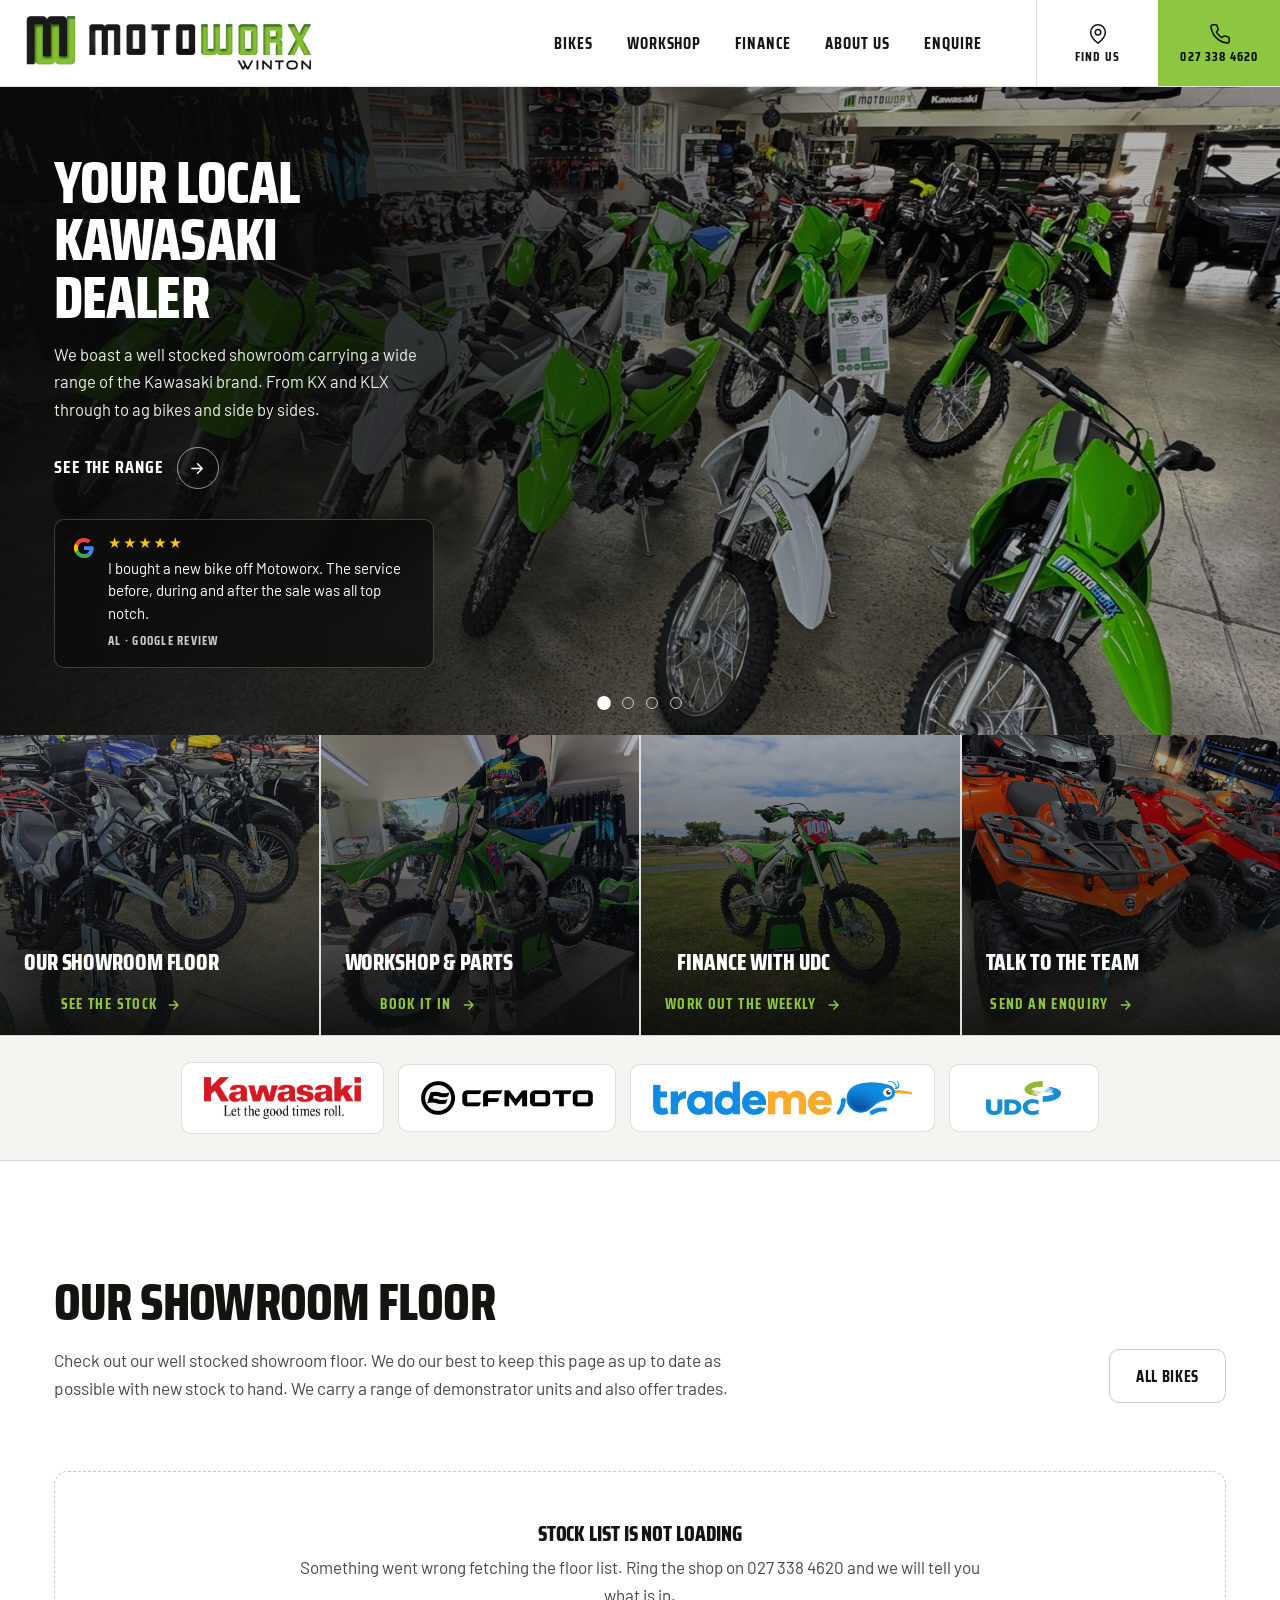
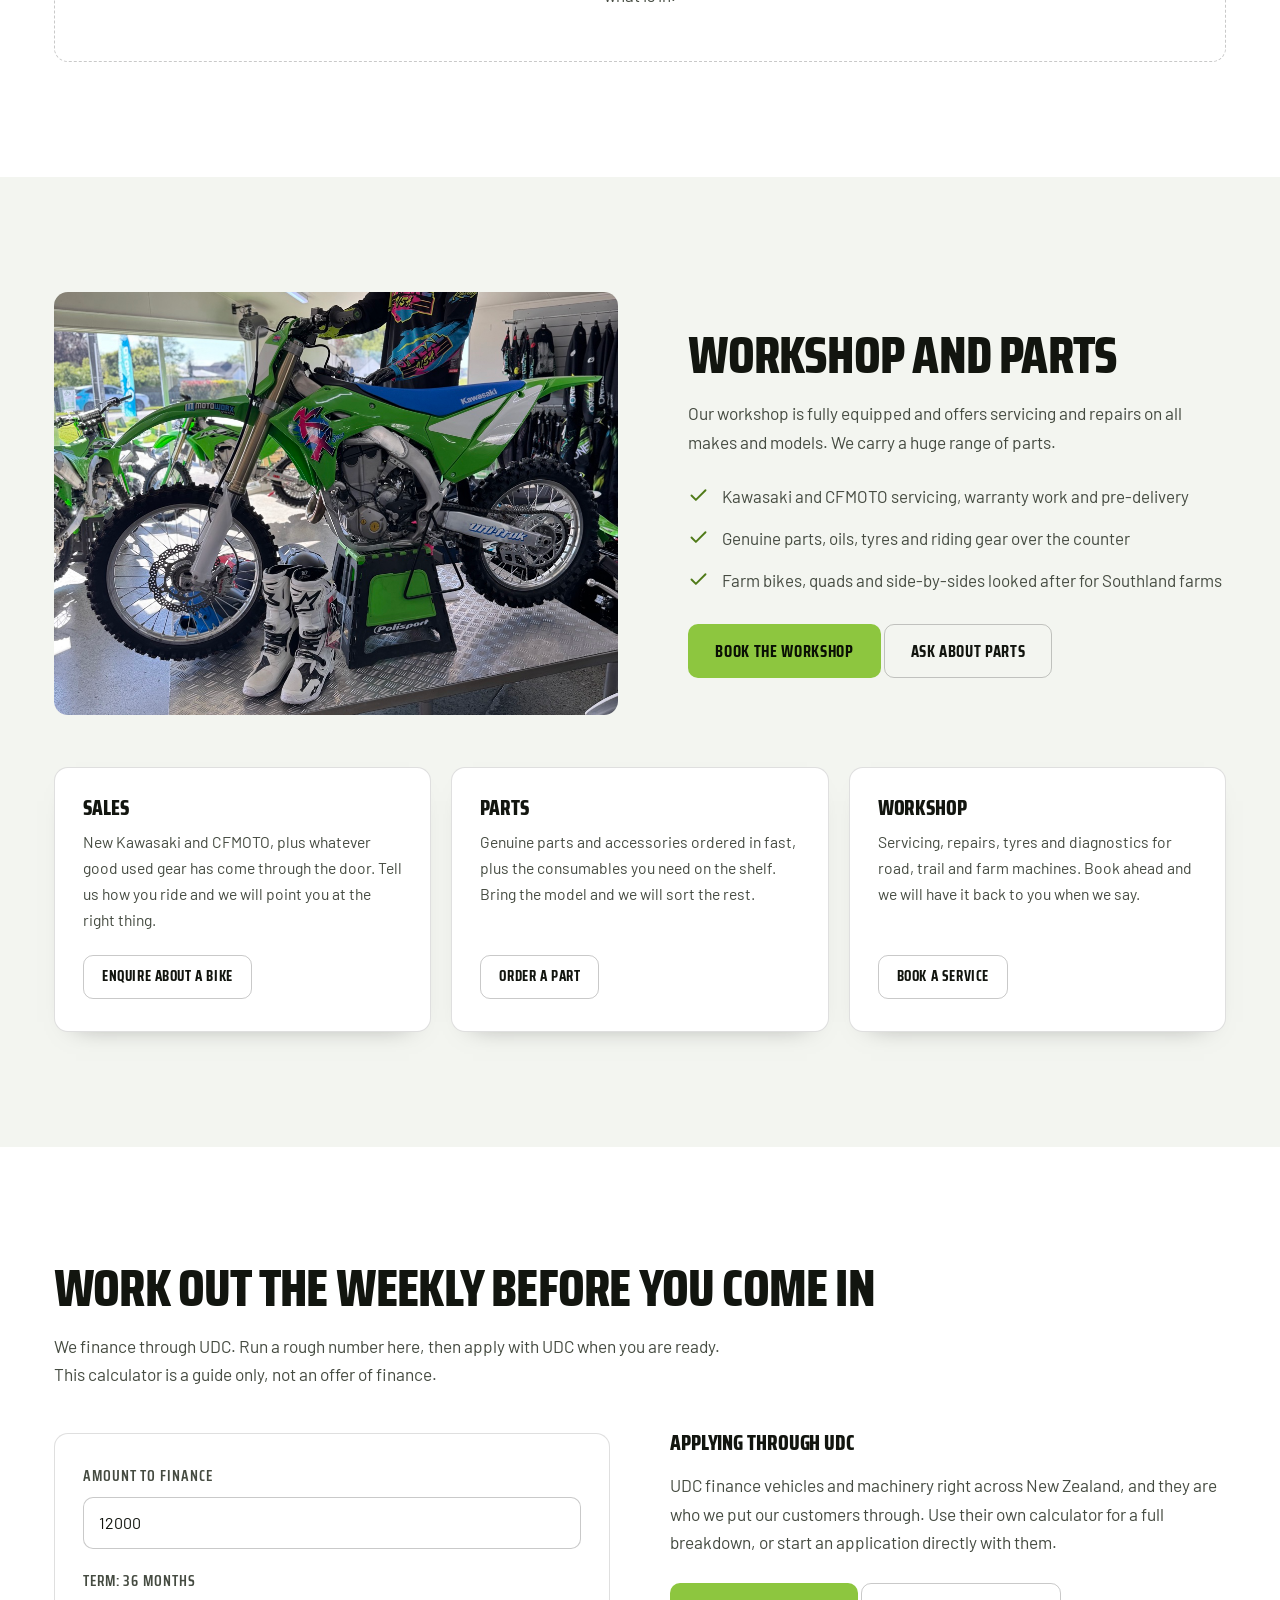
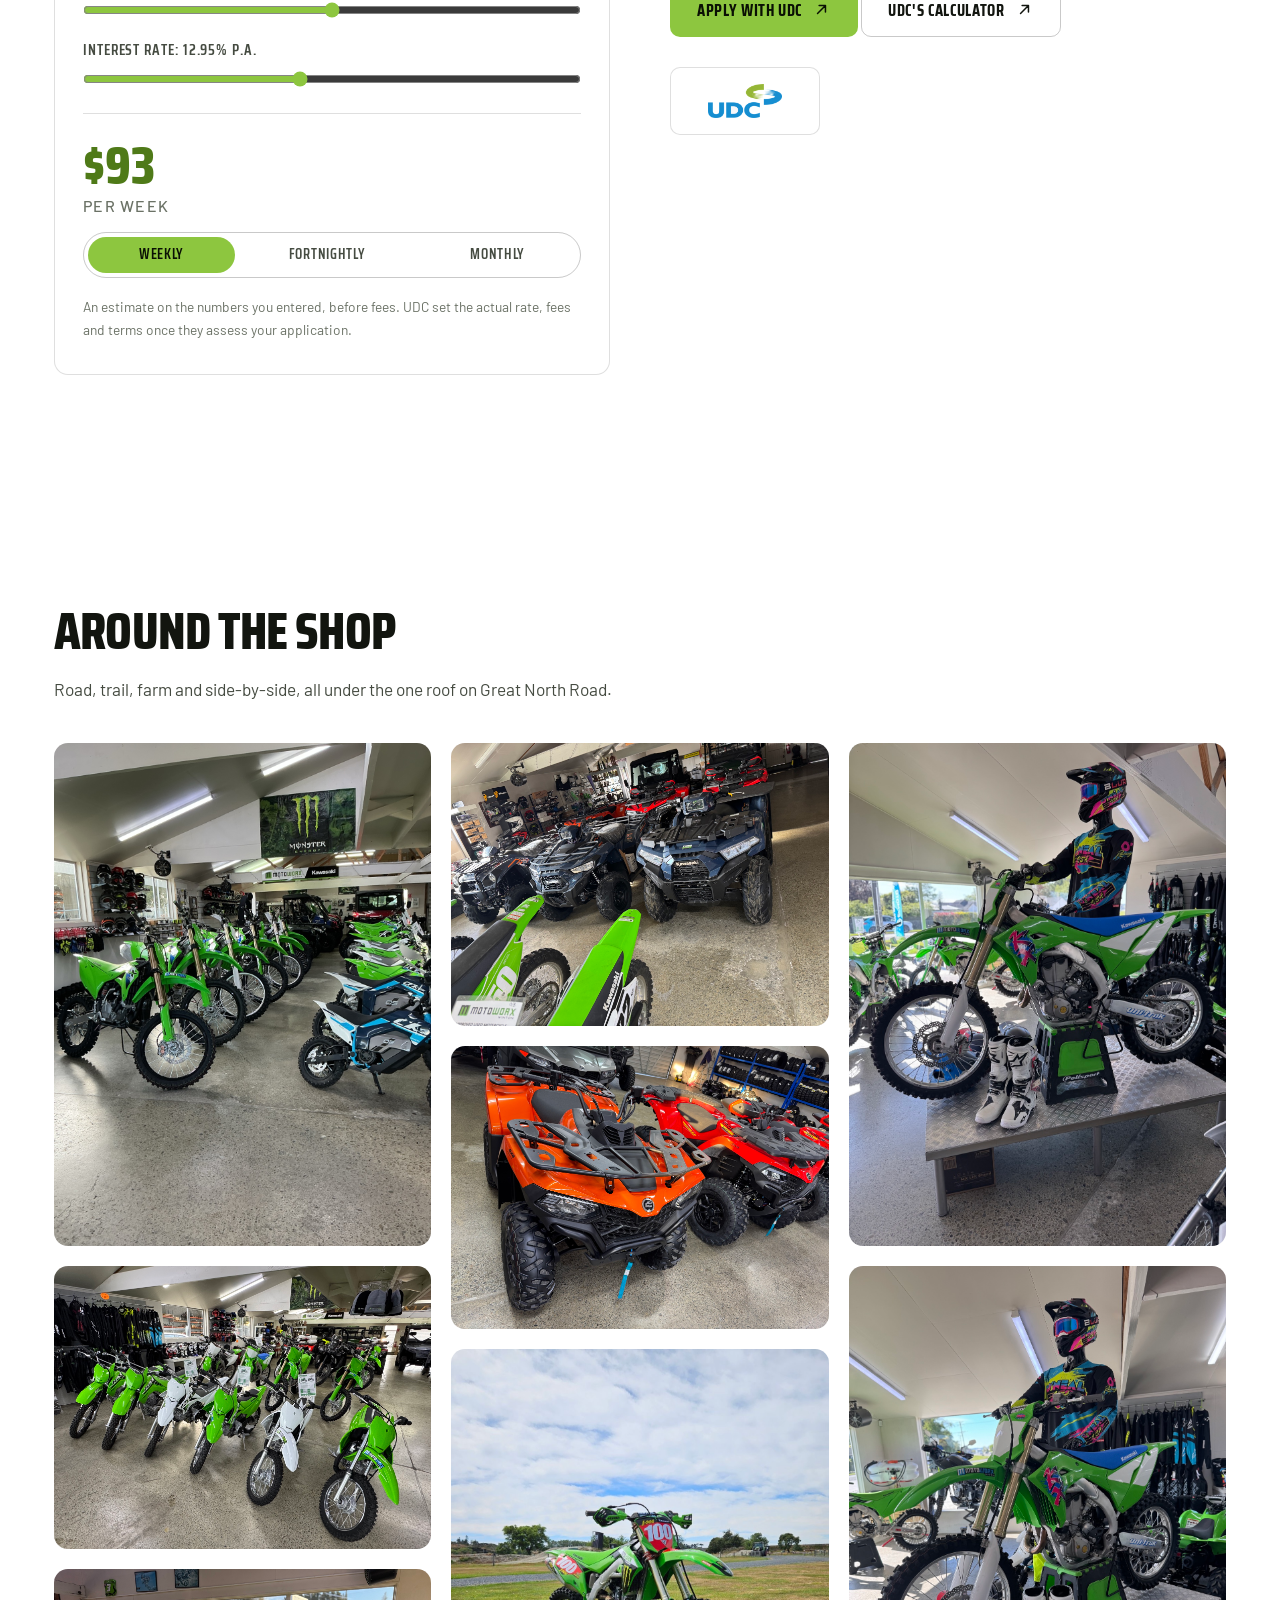
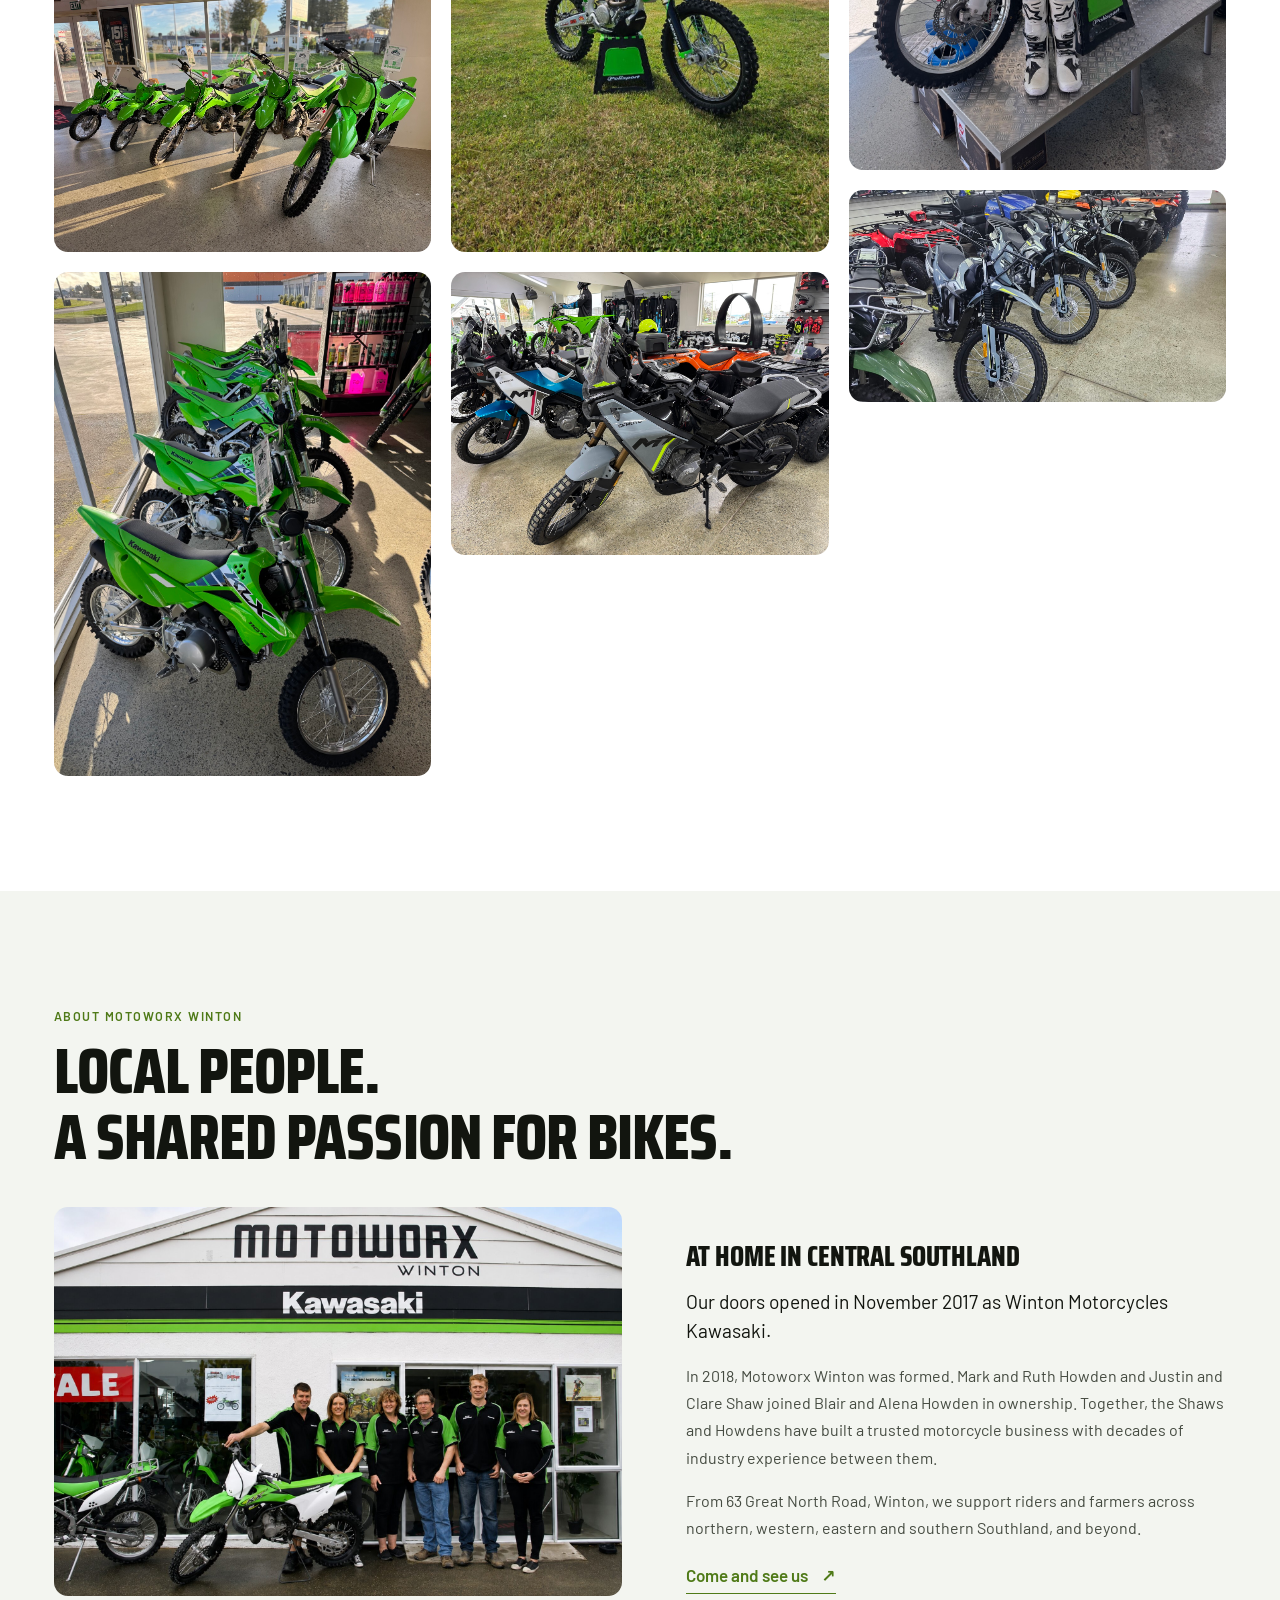
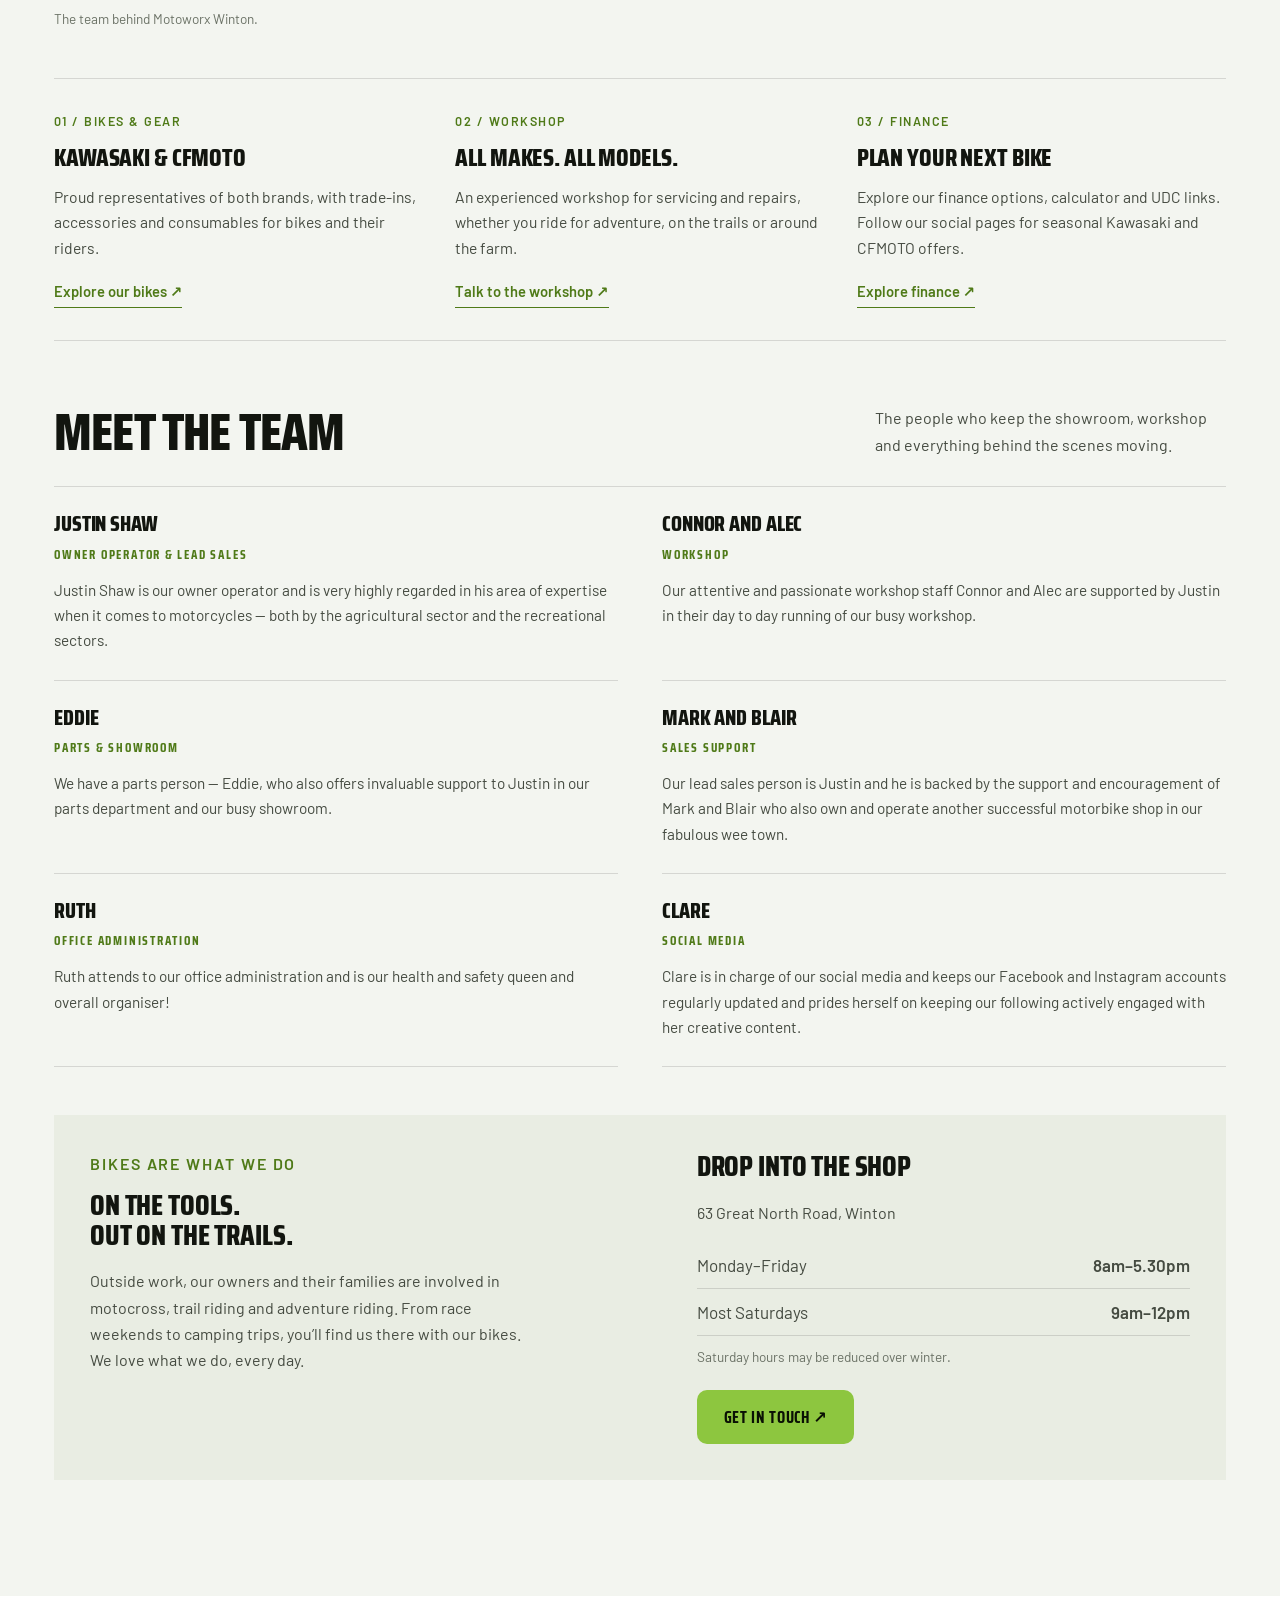
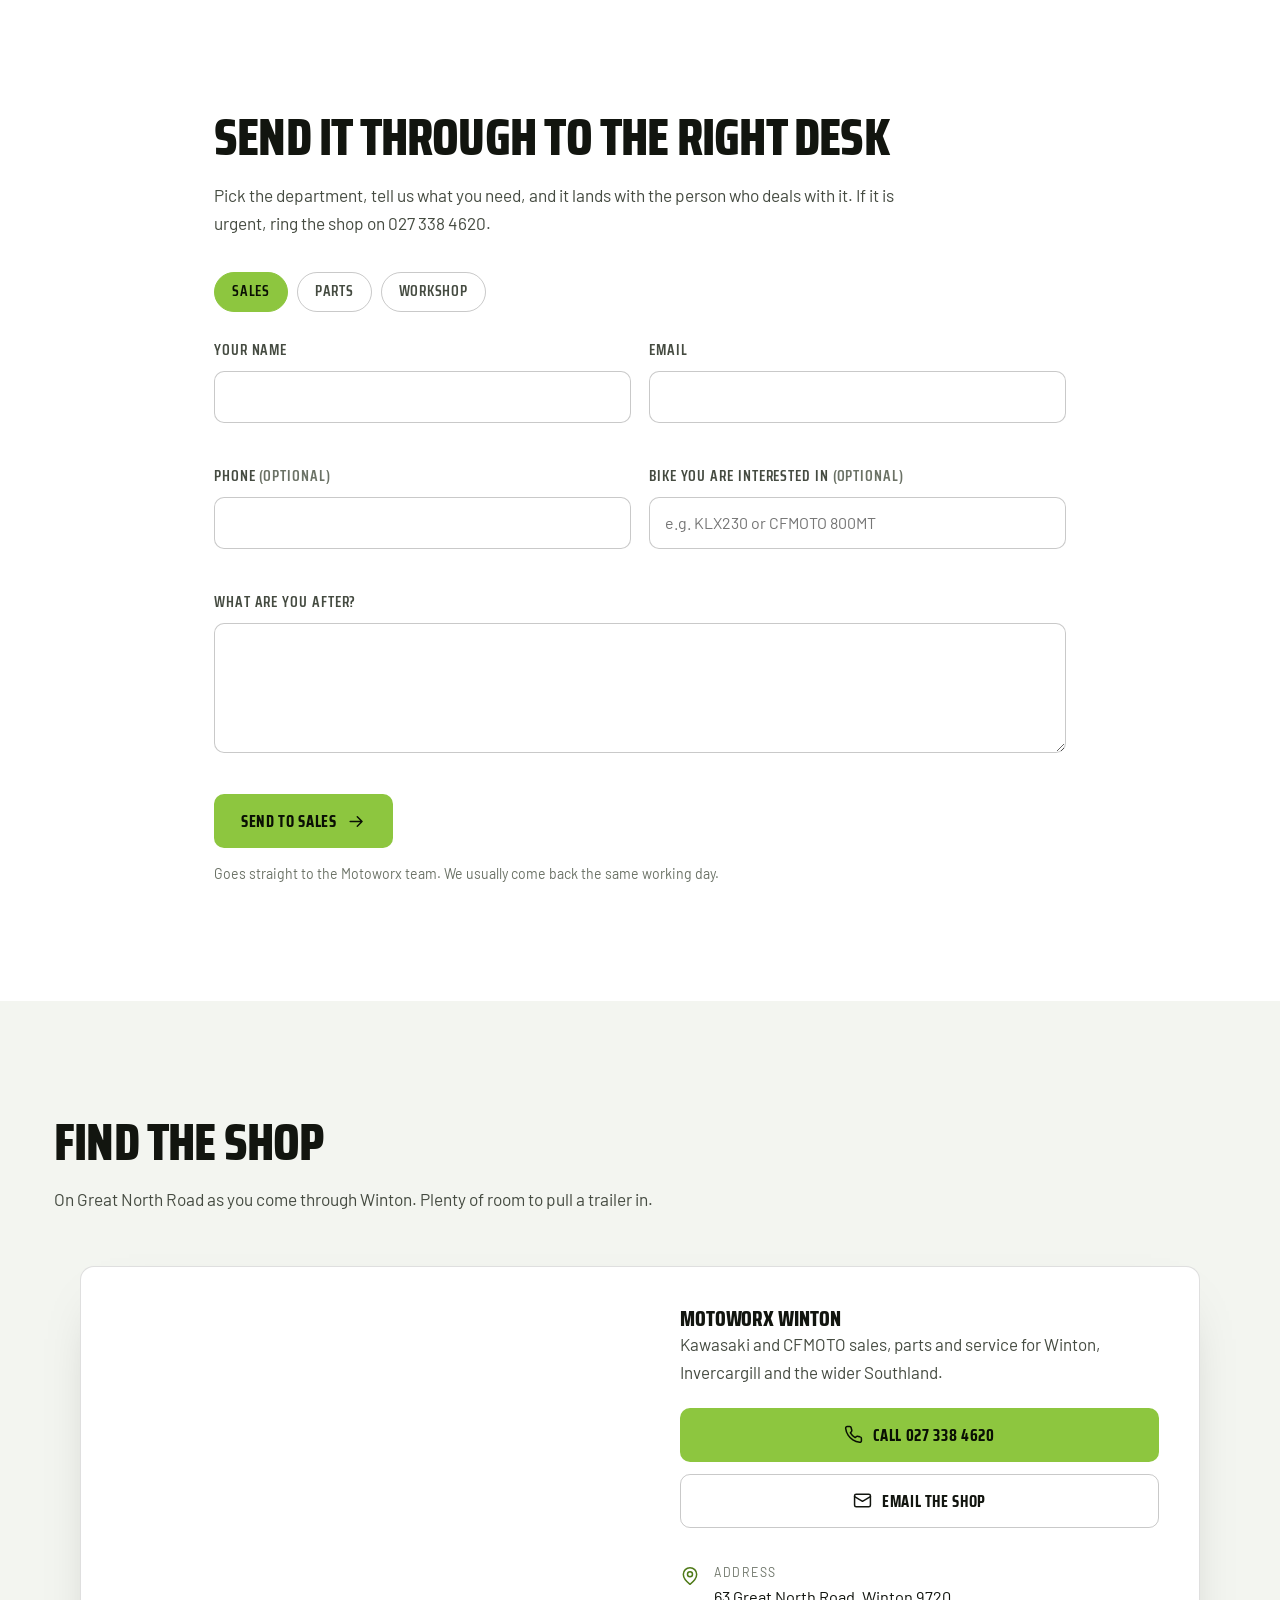
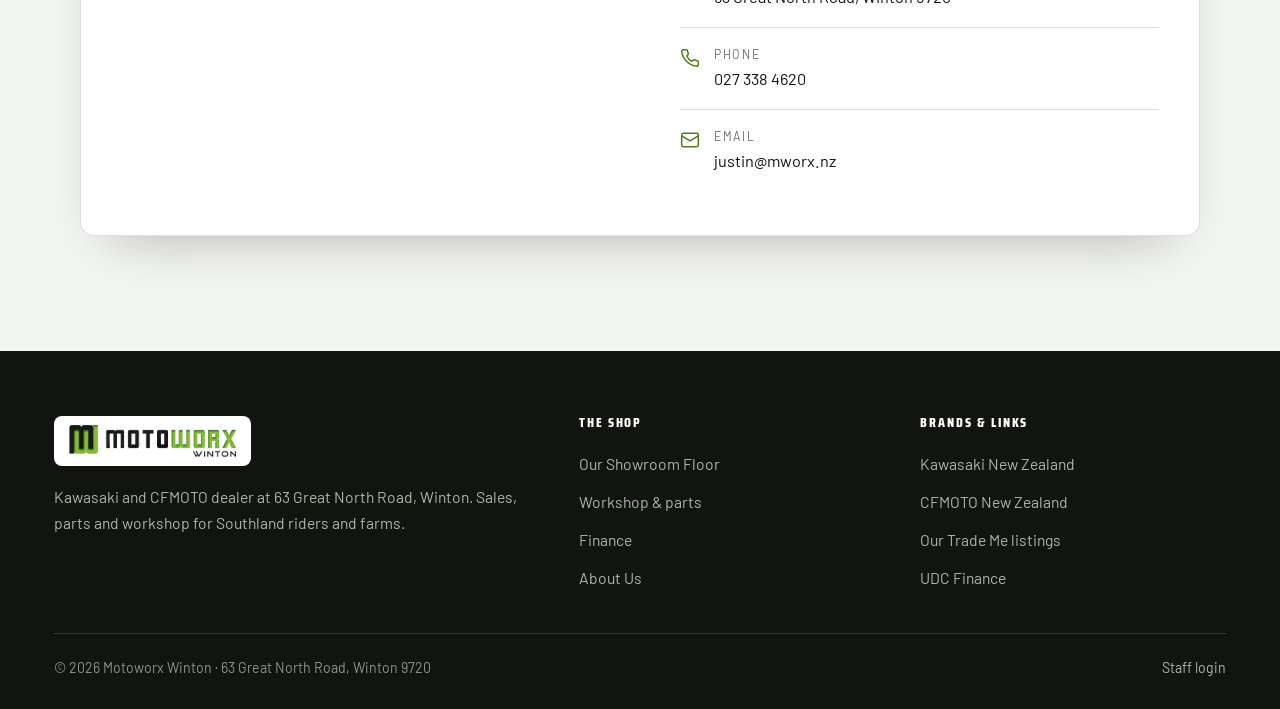
<file: index.html>
<!DOCTYPE html>
<html lang="en-NZ">
<head>
<meta charset="UTF-8">
<meta name="viewport" content="width=device-width, initial-scale=1">
<title>Motoworx Winton | Kawasaki &amp; CFMOTO Dealer, Southland</title>
<meta name="description" content="Motoworx Winton is your Kawasaki and CFMOTO dealer at 63 Great North Road, Winton. New and used bikes, parts, servicing and UDC finance across Southland.">
<meta name="theme-color" content="#0B0C0B">
<link rel="canonical" href="https://www.motoworx.co.nz/">
<meta property="og:type" content="website">
<meta property="og:title" content="Motoworx Winton | Kawasaki &amp; CFMOTO Dealer, Southland">
<meta property="og:description" content="Kawasaki and CFMOTO in Winton. New and used bikes, a full workshop, parts and UDC finance.">
<meta property="og:image" content="https://www.motoworx.co.nz/img/team.jpg">
<meta property="og:url" content="https://www.motoworx.co.nz/">
<meta name="twitter:card" content="summary_large_image">
<link rel="icon" href="data:image/svg+xml,%3Csvg xmlns='http://www.w3.org/2000/svg' viewBox='0 0 32 32'%3E%3Crect width='32' height='32' rx='7' fill='%230B0C0B'/%3E%3Cpath d='M6 24V8h4l6 9 6-9h4v16h-4v-9l-6 9-6-9v9z' fill='%238DC63F'/%3E%3C/svg%3E">
<link rel="preconnect" href="https://fonts.googleapis.com">
<link rel="preconnect" href="https://fonts.gstatic.com" crossorigin>
<link href="https://fonts.googleapis.com/css2?family=Saira+Condensed:wght@600;700;800&family=Barlow:wght@400;500;600&display=swap" rel="stylesheet">
<link rel="stylesheet" href="styles.css?v=20260914">
<script type="application/ld+json">
{
  "@context":"https://schema.org",
  "@type":"MotorcycleDealer",
  "name":"Motoworx Winton",
  "url":"https://www.motoworx.co.nz/",
  "image":"https://www.motoworx.co.nz/img/team.jpg",
  "telephone":"+64273384620",
  "address":{"@type":"PostalAddress","streetAddress":"63 Great North Road","addressLocality":"Winton","postalCode":"9720","addressRegion":"Southland","addressCountry":"NZ"},
  "areaServed":{"@type":"State","name":"Southland"},
  "brand":[{"@type":"Brand","name":"Kawasaki"},{"@type":"Brand","name":"CFMOTO"}]
}
</script>
</head>
<body>

<header class="nav" id="nav">
  <div class="wrap nav-in">
    <a class="brand" href="index.html" aria-label="Motoworx Winton home">
      <img src="img/logo-motoworx.png" alt="Motoworx Winton" width="200" height="44">
    </a>
    <nav class="nav-links" aria-label="Main">
      <a href="stock.html">Bikes</a>
      <a href="#workshop">Workshop</a>
      <a href="#finance">Finance</a>
      <a href="#team">About Us</a>
      <a href="#enquire">Enquire</a>
    </nav>
    <div class="nav-util">
      <a class="util" href="#find"><svg viewBox="0 0 24 24" aria-hidden="true"><path d="M20 10c0 6-8 12-8 12s-8-6-8-12a8 8 0 0 1 16 0z"/><circle cx="12" cy="10" r="3"/></svg>Find us</a>
      <a class="util util--call" href="tel:+64273384620"><svg viewBox="0 0 24 24" aria-hidden="true"><path d="M22 16.9v3a2 2 0 0 1-2.2 2 19.8 19.8 0 0 1-8.6-3.1 19.5 19.5 0 0 1-6-6A19.8 19.8 0 0 1 2.1 4.2 2 2 0 0 1 4.1 2h3a2 2 0 0 1 2 1.7c.1.9.4 1.8.7 2.7a2 2 0 0 1-.5 2.1L8.1 9.9a16 16 0 0 0 6 6l1.4-1.2a2 2 0 0 1 2.1-.4c.9.3 1.8.6 2.7.7a2 2 0 0 1 1.7 2z"/></svg>027 338 4620</a>
    </div>
    <div class="nav-cta">
      <a class="nav-phone" href="tel:+64273384620"><svg viewBox="0 0 24 24" aria-hidden="true"><path d="M22 16.9v3a2 2 0 0 1-2.2 2 19.8 19.8 0 0 1-8.6-3.1 19.5 19.5 0 0 1-6-6A19.8 19.8 0 0 1 2.1 4.2 2 2 0 0 1 4.1 2h3a2 2 0 0 1 2 1.7c.1.9.4 1.8.7 2.7a2 2 0 0 1-.5 2.1L8.1 9.9a16 16 0 0 0 6 6l1.4-1.2a2 2 0 0 1 2.1-.4c.9.3 1.8.6 2.7.7a2 2 0 0 1 1.7 2z"/></svg>027 338 4620</a>
      <button class="burger" id="burger" aria-label="Menu" aria-expanded="false" aria-controls="drawer">
        <svg viewBox="0 0 24 24" aria-hidden="true"><path d="M4 7h16M4 12h16M4 17h16"/></svg>
      </button>
    </div>
  </div>
</header>

<div class="drawer" id="drawer">
  <a href="stock.html">Bikes</a>
  <a href="#workshop">Workshop</a>
  <a href="#finance">Finance</a>
  <a href="#team">About Us</a>
  <a href="#enquire">Enquire</a>
  <a href="#find">Find Us</a>
</div>

<h1 class="sr-only">Motoworx Winton, Kawasaki and CFMOTO dealer in Winton, Southland</h1>
<section class="hero" id="home">
    <div class="hero-slide on" data-slide="0"><img src="img/showroom-photo-02.jpg" alt="Green Kawasaki dirt bikes in the Motoworx showroom" fetchpriority="high"></div>
    <div class="hero-slide" data-slide="1"><img src="img/showroom-photo-06.jpg" alt="CF Moto quads on display at Motoworx" loading="lazy"></div>
    <div class="hero-slide" data-slide="2"><img src="img/showroom-photo-08.jpg" alt="CF Moto adventure motorcycles in the showroom" loading="lazy"></div>
    <div class="hero-slide" data-slide="3"><img src="img/showroom-photo-03.jpg" alt="Kawasaki motorcycles inside Motoworx Winton" loading="lazy"></div>
  <div class="hero-copy">
    <div class="wrap">
        <div class="hero-panel on" data-panel="0"><h2>Your Local Kawasaki Dealer</h2><p>We boast a well stocked showroom carrying a wide range of the Kawasaki brand. From KX and KLX through to ag bikes and side by sides.</p><a class="hero-link" href="stock.html">See the range<i><svg viewBox="0 0 24 24" aria-hidden="true"><path d="M5 12h13M12 6l6 6-6 6"/></svg></i></a>
          <div class="hero-review"><svg class="g" viewBox="0 0 24 24" aria-hidden="true"><path fill="#4285F4" d="M22.5 12.24c0-.78-.07-1.53-.2-2.24H12v4.24h5.88a5.03 5.03 0 0 1-2.18 3.3v2.74h3.53c2.06-1.9 3.27-4.7 3.27-8.04z"/><path fill="#34A853" d="M12 23c2.95 0 5.43-.98 7.23-2.65l-3.53-2.74c-.98.66-2.24 1.05-3.7 1.05-2.85 0-5.26-1.92-6.12-4.5H2.23v2.83A11 11 0 0 0 12 23z"/><path fill="#FBBC05" d="M5.88 14.16a6.6 6.6 0 0 1 0-4.32V7.01H2.23a11 11 0 0 0 0 9.98l3.65-2.83z"/><path fill="#EA4335" d="M12 5.38c1.6 0 3.05.55 4.19 1.64l3.13-3.13C17.43 2.16 14.95 1 12 1a11 11 0 0 0-9.77 6.01l3.65 2.83C6.74 7.3 9.15 5.38 12 5.38z"/></svg><span class="hero-review-b"><span class="stars" aria-label="Five stars">&#9733;&#9733;&#9733;&#9733;&#9733;</span><q>I bought a new bike off Motoworx. The service before, during and after the sale was all top notch.</q><cite>Al &middot; Google review</cite></span></div></div>
        <div class="hero-panel" data-panel="1"><h2>Your local CF Moto Dealer</h2><p>Check out our broad range of CF Moto. Ranging from adventure bikes through to quads and side by sides.</p><a class="hero-link" href="stock.html">See the range<i><svg viewBox="0 0 24 24" aria-hidden="true"><path d="M5 12h13M12 6l6 6-6 6"/></svg></i></a>
          <div class="hero-review"><svg class="g" viewBox="0 0 24 24" aria-hidden="true"><path fill="#4285F4" d="M22.5 12.24c0-.78-.07-1.53-.2-2.24H12v4.24h5.88a5.03 5.03 0 0 1-2.18 3.3v2.74h3.53c2.06-1.9 3.27-4.7 3.27-8.04z"/><path fill="#34A853" d="M12 23c2.95 0 5.43-.98 7.23-2.65l-3.53-2.74c-.98.66-2.24 1.05-3.7 1.05-2.85 0-5.26-1.92-6.12-4.5H2.23v2.83A11 11 0 0 0 12 23z"/><path fill="#FBBC05" d="M5.88 14.16a6.6 6.6 0 0 1 0-4.32V7.01H2.23a11 11 0 0 0 0 9.98l3.65-2.83z"/><path fill="#EA4335" d="M12 5.38c1.6 0 3.05.55 4.19 1.64l3.13-3.13C17.43 2.16 14.95 1 12 1a11 11 0 0 0-9.77 6.01l3.65 2.83C6.74 7.3 9.15 5.38 12 5.38z"/></svg><span class="hero-review-b"><span class="stars" aria-label="Five stars">&#9733;&#9733;&#9733;&#9733;&#9733;</span><q>Great range of products with very knowledgeable staff. Highly recommend!</q><cite>Toni Eyles &middot; Google review</cite></span></div></div>
        <div class="hero-panel" data-panel="2"><h2>Our Trusted Workshop</h2><p>Offering servicing and repairs on all makes and models.</p><a class="hero-link" href="#workshop">Our workshop<i><svg viewBox="0 0 24 24" aria-hidden="true"><path d="M5 12h13M12 6l6 6-6 6"/></svg></i></a>
          <div class="hero-review"><svg class="g" viewBox="0 0 24 24" aria-hidden="true"><path fill="#4285F4" d="M22.5 12.24c0-.78-.07-1.53-.2-2.24H12v4.24h5.88a5.03 5.03 0 0 1-2.18 3.3v2.74h3.53c2.06-1.9 3.27-4.7 3.27-8.04z"/><path fill="#34A853" d="M12 23c2.95 0 5.43-.98 7.23-2.65l-3.53-2.74c-.98.66-2.24 1.05-3.7 1.05-2.85 0-5.26-1.92-6.12-4.5H2.23v2.83A11 11 0 0 0 12 23z"/><path fill="#FBBC05" d="M5.88 14.16a6.6 6.6 0 0 1 0-4.32V7.01H2.23a11 11 0 0 0 0 9.98l3.65-2.83z"/><path fill="#EA4335" d="M12 5.38c1.6 0 3.05.55 4.19 1.64l3.13-3.13C17.43 2.16 14.95 1 12 1a11 11 0 0 0-9.77 6.01l3.65 2.83C6.74 7.3 9.15 5.38 12 5.38z"/></svg><span class="hero-review-b"><span class="stars" aria-label="Five stars">&#9733;&#9733;&#9733;&#9733;&#9733;</span><q>Simply a breeze to shop with. Would recommend anyone in the market for a new or used bike any day.</q><cite>James Peters &middot; Google review</cite></span></div></div>
        <div class="hero-panel" data-panel="3"><h2>Your local dealer in Winton</h2><p>Our group is united by our passion for the motorcycle industry</p><a class="hero-link" href="#team">Meet the team<i><svg viewBox="0 0 24 24" aria-hidden="true"><path d="M5 12h13M12 6l6 6-6 6"/></svg></i></a>
          <div class="hero-review"><svg class="g" viewBox="0 0 24 24" aria-hidden="true"><path fill="#4285F4" d="M22.5 12.24c0-.78-.07-1.53-.2-2.24H12v4.24h5.88a5.03 5.03 0 0 1-2.18 3.3v2.74h3.53c2.06-1.9 3.27-4.7 3.27-8.04z"/><path fill="#34A853" d="M12 23c2.95 0 5.43-.98 7.23-2.65l-3.53-2.74c-.98.66-2.24 1.05-3.7 1.05-2.85 0-5.26-1.92-6.12-4.5H2.23v2.83A11 11 0 0 0 12 23z"/><path fill="#FBBC05" d="M5.88 14.16a6.6 6.6 0 0 1 0-4.32V7.01H2.23a11 11 0 0 0 0 9.98l3.65-2.83z"/><path fill="#EA4335" d="M12 5.38c1.6 0 3.05.55 4.19 1.64l3.13-3.13C17.43 2.16 14.95 1 12 1a11 11 0 0 0-9.77 6.01l3.65 2.83C6.74 7.3 9.15 5.38 12 5.38z"/></svg><span class="hero-review-b"><span class="stars" aria-label="Five stars">&#9733;&#9733;&#9733;&#9733;&#9733;</span><q>Great people, great help, very knowledgeable. Great experience, definitely a new customer.</q><cite>Darkscorpion172 &middot; Google review</cite></span></div></div>
    </div>
  </div>
  <div class="hero-dots" role="tablist" aria-label="Hero slides">
    <button type="button" role="tab" aria-selected="true" aria-label="Slide 1" data-dot="0"></button>
    <button type="button" role="tab" aria-selected="false" aria-label="Slide 2" data-dot="1"></button>
    <button type="button" role="tab" aria-selected="false" aria-label="Slide 3" data-dot="2"></button>
    <button type="button" role="tab" aria-selected="false" aria-label="Slide 4" data-dot="3"></button>
  </div>
</section>

<!-- Category tiles -->
<nav class="tiles" aria-label="Shortcuts">
  <a class="tile" href="stock.html">
    <img src="img/showroom-photo-11.jpg" alt="Motorcycles and quads on the showroom floor" loading="lazy">
    <span class="tile-in"><h3>Our Showroom Floor</h3><span>See the stock <svg viewBox="0 0 24 24" aria-hidden="true"><path d="M5 12h13M12 6l6 6-6 6"/></svg></span></span>
  </a>
  <a class="tile" href="#workshop">
    <img src="img/showroom-photo-10.jpg" alt="Kawasaki display bike at Motoworx" loading="lazy">
    <span class="tile-in"><h3>Workshop &amp; parts</h3><span>Book it in <svg viewBox="0 0 24 24" aria-hidden="true"><path d="M5 12h13M12 6l6 6-6 6"/></svg></span></span>
  </a>
  <a class="tile" href="#finance">
    <img src="img/showroom-photo-07.jpg" alt="Kawasaki motocross bike outdoors" loading="lazy">
    <span class="tile-in"><h3>Finance with UDC</h3><span>Work out the weekly <svg viewBox="0 0 24 24" aria-hidden="true"><path d="M5 12h13M12 6l6 6-6 6"/></svg></span></span>
  </a>
  <a class="tile" href="#enquire">
    <img src="img/showroom-photo-06.jpg" alt="CF Moto quads on display at Motoworx" loading="lazy">
    <span class="tile-in"><h3>Talk to the team</h3><span>Send an enquiry <svg viewBox="0 0 24 24" aria-hidden="true"><path d="M5 12h13M12 6l6 6-6 6"/></svg></span></span>
  </a>
</nav>

<!-- Brands and suppliers, white chips so each mark sits on its own ground -->
<div class="rail">
  <div class="wrap rail-in">
    <a class="chip chip--tall" href="https://www.kawasaki-motors.co.nz/" target="_blank" rel="noopener" aria-label="Kawasaki New Zealand">
      <img src="img/logo-kawasaki.png" alt="Kawasaki" loading="lazy">
    </a>
    <a class="chip" href="https://www.cfmoto.co.nz/" target="_blank" rel="noopener" aria-label="CFMOTO New Zealand">
      <img src="img/logo-cfmoto.png" alt="CFMOTO" loading="lazy">
    </a>
    <a class="chip" href="https://www.trademe.co.nz/a/motors/dealer/motoworx-winton" target="_blank" rel="noopener" aria-label="Our listings on Trade Me">
      <img src="img/logo-trademe.png" alt="Trade Me" loading="lazy">
    </a>
    <a class="chip" href="https://www.udc.co.nz/" target="_blank" rel="noopener" aria-label="UDC Finance">
      <img src="img/logo-udc.png" alt="UDC Finance" loading="lazy">
    </a>
  </div>
</div>

<!-- Stock preview -->
<section class="band" id="bikes">
  <div class="wrap">
    <div class="stock-head rv">
      <div>
        <h2>Our Showroom Floor</h2>
        <p class="lede">Check out our well stocked showroom floor. We do our best to keep this page as up to date as possible with new stock to hand. We carry a range of demonstrator units and also offer trades.</p>
      </div>
      <a class="btn btn--line" href="stock.html">All bikes</a>
    </div>
    <div class="bikes" id="bikePreview" data-limit="3" aria-live="polite"></div>
  </div>
</section>

<!-- Workshop and parts -->
<section class="band band--pit" id="workshop">
  <div class="wrap">
    <div class="split">
      <div class="shot rv">
        <img src="img/showroom-photo-09.jpg" alt="Kawasaki motorcycle on display at Motoworx" loading="lazy">
      </div>
      <div class="rv">
        <h2>Workshop and Parts</h2>
        <p class="lede">Our workshop is fully equipped and offers servicing and repairs on all makes and models. We carry a huge range of parts.</p>
        <ul class="ticks">
          <li><svg viewBox="0 0 24 24" aria-hidden="true"><path d="M20 6 9 17l-5-5"/></svg><span>Kawasaki and CFMOTO servicing, warranty work and pre-delivery</span></li>
          <li><svg viewBox="0 0 24 24" aria-hidden="true"><path d="M20 6 9 17l-5-5"/></svg><span>Genuine parts, oils, tyres and riding gear over the counter</span></li>
          <li><svg viewBox="0 0 24 24" aria-hidden="true"><path d="M20 6 9 17l-5-5"/></svg><span>Farm bikes, quads and side-by-sides looked after for Southland farms</span></li>
        </ul>
        <div class="hero-actions" style="margin-top:30px">
          <a class="btn btn--volt" href="#enquire" data-open-dept="workshop">Book the workshop</a>
          <a class="btn btn--line" href="#enquire" data-open-dept="parts">Ask about parts</a>
        </div>
      </div>
    </div>

    <div class="depts">
      <article class="dept rv">
        <h3>Sales</h3>
        <p>New Kawasaki and CFMOTO, plus whatever good used gear has come through the door. Tell us how you ride and we will point you at the right thing.</p>
        <a class="btn btn--line btn--sm" href="#enquire" data-open-dept="sales">Enquire about a bike</a>
      </article>
      <article class="dept rv">
        <h3>Parts</h3>
        <p>Genuine parts and accessories ordered in fast, plus the consumables you need on the shelf. Bring the model and we will sort the rest.</p>
        <a class="btn btn--line btn--sm" href="#enquire" data-open-dept="parts">Order a part</a>
      </article>
      <article class="dept rv">
        <h3>Workshop</h3>
        <p>Servicing, repairs, tyres and diagnostics for road, trail and farm machines. Book ahead and we will have it back to you when we say.</p>
        <a class="btn btn--line btn--sm" href="#enquire" data-open-dept="workshop">Book a service</a>
      </article>
    </div>
  </div>
</section>

<!-- Finance -->
<section class="band" id="finance">
  <div class="wrap">
    <h2 class="rv">Work out the weekly before you come in</h2>
    <p class="lede rv">We finance through UDC. Run a rough number here, then apply with UDC when you are ready. This calculator is a guide only, not an offer of finance.</p>

    <div class="finance" style="margin-top:44px">
      <div class="calc rv">
        <div class="calc-row">
          <label for="amount">Amount to finance</label>
          <input type="number" id="amount" value="12000" min="1000" max="80000" step="500" inputmode="numeric">
        </div>
        <div class="calc-row">
          <label for="term">Term: <span id="termOut">36</span> months</label>
          <input type="range" id="term" min="12" max="60" step="6" value="36">
        </div>
        <div class="calc-row">
          <label for="rate">Interest rate: <span id="rateOut">12.95</span>% p.a.</label>
          <input type="range" id="rate" min="6" max="22" step="0.05" value="12.95">
        </div>
        <div class="calc-out">
          <div class="calc-figure" id="repay">$0<span id="repayUnit">per week</span></div>
          <div class="seg" role="group" aria-label="Repayment frequency">
            <button type="button" data-freq="52" aria-pressed="true">Weekly</button>
            <button type="button" data-freq="26" aria-pressed="false">Fortnightly</button>
            <button type="button" data-freq="12" aria-pressed="false">Monthly</button>
          </div>
          <p class="calc-note">An estimate on the numbers you entered, before fees. UDC set the actual rate, fees and terms once they assess your application.</p>
        </div>
      </div>

      <div class="rv">
        <h3>Applying through UDC</h3>
        <p class="lede">UDC finance vehicles and machinery right across New Zealand, and they are who we put our customers through. Use their own calculator for a full breakdown, or start an application directly with them.</p>
        <div class="hero-actions" style="margin-top:26px">
          <a class="btn btn--volt" href="https://www.udc.co.nz/" target="_blank" rel="noopener">
            Apply with UDC
            <svg viewBox="0 0 24 24" aria-hidden="true"><path d="M7 17 17 7M9 7h8v8"/></svg>
          </a>
          <a class="btn btn--line" href="https://www.udc.co.nz/calculators" target="_blank" rel="noopener">
            UDC's calculator
            <svg viewBox="0 0 24 24" aria-hidden="true"><path d="M7 17 17 7M9 7h8v8"/></svg>
          </a>
        </div>
        <div class="rail-in" style="justify-content:flex-start;margin-top:30px">
          <span class="chip"><img src="img/logo-udc.png" alt="UDC Finance" loading="lazy"></span>
        </div>
      </div>
    </div>
  </div>
</section>

<!-- Around the shop -->
<section class="band" id="shop">
  <div class="wrap">
    <h2 class="rv">Around the shop</h2>
    <p class="lede rv">Road, trail, farm and side-by-side, all under the one roof on Great North Road.</p>
    <div class="shopgrid"><figure><img src="img/showroom-photo-01.jpg" alt="Kawasaki motorcycles lined up inside the Motoworx showroom" width="1500" height="1125" loading="lazy" decoding="async"></figure>
<figure><img src="img/showroom-photo-02.jpg" alt="Green Kawasaki dirt bikes on the showroom floor" width="1500" height="1125" loading="lazy" decoding="async"></figure>
<figure><img src="img/showroom-photo-03.jpg" alt="A range of Kawasaki motorcycles at Motoworx" width="1500" height="1125" loading="lazy" decoding="async"></figure>
<figure><img src="img/showroom-photo-04.jpg" alt="Kawasaki bikes displayed in the showroom" width="1500" height="1125" loading="lazy" decoding="async"></figure>
<figure><img src="img/showroom-photo-05.jpg" alt="Motorcycles and accessories on display at Motoworx" width="1500" height="1125" loading="lazy" decoding="async"></figure>
<figure><img src="img/showroom-photo-06.jpg" alt="Orange CF Moto quads on the showroom floor" width="1500" height="1125" loading="lazy" decoding="async"></figure>
<figure><img src="img/showroom-photo-07.jpg" alt="A green motorcycle outdoors on the grass" width="1125" height="1500" loading="lazy" decoding="async"></figure>
<figure><img src="img/showroom-photo-08.jpg" alt="Road and adventure motorcycles at Motoworx" width="1500" height="1125" loading="lazy" decoding="async"></figure>
<figure><img src="img/showroom-photo-09.jpg" alt="A green motorcycle on display at Motoworx" width="1125" height="1500" loading="lazy" decoding="async"></figure>
<figure><img src="img/showroom-photo-10.jpg" alt="A Kawasaki motorcycle in the showroom" width="1125" height="1500" loading="lazy" decoding="async"></figure>
<figure><img src="img/showroom-photo-11.jpg" alt="Rows of motorcycles inside Motoworx Winton" width="1500" height="844" loading="lazy" decoding="async"></figure>
    </div>
  </div>
</section>

<!-- Team -->
<section class="band band--pit" id="team" aria-labelledby="about-heading">
  <div class="wrap">
    <div class="about-heading"><p class="about-kicker">About Motoworx Winton</p><h2 id="about-heading">Local people.<br>A shared passion for bikes.</h2></div>
    <div class="about-intro">
      <figure class="about-team-photo"><img src="img/team.jpg" alt="The Motoworx Winton team with Kawasaki motorcycles outside the showroom" width="1800" height="1233" loading="lazy" decoding="async"><figcaption>The team behind Motoworx Winton.</figcaption></figure>
      <div class="about-story">
        <h3>At home in Central Southland</h3>
        <p class="about-lead">Our doors opened in November 2017 as Winton Motorcycles Kawasaki.</p>
        <p>In 2018, Motoworx Winton was formed. Mark and Ruth Howden and Justin and Clare Shaw joined Blair and Alena Howden in ownership. Together, the Shaws and Howdens have built a trusted motorcycle business with decades of industry experience between them.</p>
        <p>From 63 Great North Road, Winton, we support riders and farmers across northern, western, eastern and southern Southland, and beyond.</p>
        <a class="about-text-link" href="#find">Come and see us <span aria-hidden="true">↗</span></a>
      </div>
    </div>
    <div class="about-services" aria-label="What we offer">
      <article><span class="about-kicker">01 / Bikes &amp; gear</span><h3>Kawasaki &amp; CFMOTO</h3><p>Proud representatives of both brands, with trade-ins, accessories and consumables for bikes and their riders.</p><a class="about-text-link" href="stock.html">Explore our bikes ↗</a></article>
      <article><span class="about-kicker">02 / Workshop</span><h3>All makes. All models.</h3><p>An experienced workshop for servicing and repairs, whether you ride for adventure, on the trails or around the farm.</p><a class="about-text-link" href="#enquire" data-open-dept="workshop">Talk to the workshop ↗</a></article>
      <article><span class="about-kicker">03 / Finance</span><h3>Plan your next bike</h3><p>Explore our finance options, calculator and UDC links. Follow our social pages for seasonal Kawasaki and CFMOTO offers.</p><a class="about-text-link" href="#finance">Explore finance ↗</a></article>
    </div>
    <div class="about-team-heading"><h2 class="team-heading">Meet the team</h2><p>The people who keep the showroom, workshop and everything behind the scenes moving.</p></div>
    <div class="crew"><div class="crew-row"><div class="crew-who"><h3>Justin Shaw</h3><span>Owner operator &amp; lead sales</span></div><p>Justin Shaw is our owner operator and is very highly regarded in his area of expertise when it comes to motorcycles — both by the agricultural sector and the recreational sectors.</p></div><div class="crew-row"><div class="crew-who"><h3>Connor and Alec</h3><span>Workshop</span></div><p>Our attentive and passionate workshop staff Connor and Alec are supported by Justin in their day to day running of our busy workshop.</p></div><div class="crew-row"><div class="crew-who"><h3>Eddie</h3><span>Parts &amp; showroom</span></div><p>We have a parts person — Eddie, who also offers invaluable support to Justin in our parts department and our busy showroom.</p></div><div class="crew-row"><div class="crew-who"><h3>Mark and Blair</h3><span>Sales support</span></div><p>Our lead sales person is Justin and he is backed by the support and encouragement of Mark and Blair who also own and operate another successful motorbike shop in our fabulous wee town.</p></div><div class="crew-row"><div class="crew-who"><h3>Ruth</h3><span>Office administration</span></div><p>Ruth attends to our office administration and is our health and safety queen and overall organiser!</p></div><div class="crew-row"><div class="crew-who"><h3>Clare</h3><span>Social media</span></div><p>Clare is in charge of our social media and keeps our Facebook and Instagram accounts regularly updated and prides herself on keeping our following actively engaged with her creative content.</p></div></div>
    <div class="about-outro">
      <div><p class="about-kicker">Bikes are what we do</p><h3>On the tools.<br>Out on the trails.</h3><p>Outside work, our owners and their families are involved in motocross, trail riding and adventure riding. From race weekends to camping trips, you’ll find us there with our bikes. We love what we do, every day.</p></div>
      <div class="about-visit"><h3>Drop into the shop</h3><p>63 Great North Road, Winton</p><dl><div><dt>Monday–Friday</dt><dd>8am–5.30pm</dd></div><div><dt>Most Saturdays</dt><dd>9am–12pm</dd></div></dl><p class="about-hours-note">Saturday hours may be reduced over winter.</p><a class="btn btn--volt" href="#enquire">Get in touch ↗</a></div>
    </div>
  </div>
</section>

<!-- Enquiries -->
<section class="band" id="enquire">
  <div class="wrap" style="max-width:900px">
    <h2 class="rv">Send it through to the right desk</h2>
    <p class="lede rv">Pick the department, tell us what you need, and it lands with the person who deals with it. If it is urgent, ring the shop on 027 338 4620.</p>

    <div class="form-tabs rv" role="group" aria-label="Choose a department" style="margin-top:34px">
      <button class="filter" type="button" data-dept="sales" aria-pressed="true">Sales</button>
      <button class="filter" type="button" data-dept="parts" aria-pressed="false">Parts</button>
      <button class="filter" type="button" data-dept="workshop" aria-pressed="false">Workshop</button>
    </div>

    <form id="enquiryForm" class="rv" novalidate>
      <input type="text" name="_honey" tabindex="-1" autocomplete="off" aria-hidden="true" style="position:absolute;left:-9999px;width:1px;height:1px;opacity:0">
      <input type="hidden" id="dept" name="department" value="sales">
      <div class="field-row">
        <div class="field">
          <label for="name">Your name</label>
          <input type="text" id="name" name="name" autocomplete="name" required>
          <span class="field-err" data-err="name"></span>
        </div>
        <div class="field">
          <label for="email">Email</label>
          <input type="email" id="email" name="email" autocomplete="email" required>
          <span class="field-err" data-err="email"></span>
        </div>
      </div>
      <div class="field-row">
        <div class="field">
          <label for="phone">Phone <span class="dim">(optional)</span></label>
          <input type="tel" id="phone" name="phone" autocomplete="tel">
          <span class="field-err" data-err="phone"></span>
        </div>
        <div class="field">
          <label for="bike" id="bikeLabel">Bike or model <span class="dim">(optional)</span></label>
          <input type="text" id="bike" name="bike" placeholder="e.g. KLX230 or CFMOTO 800MT">
          <span class="field-err" data-err="bike"></span>
        </div>
      </div>
      <div class="field">
        <label for="message" id="msgLabel">What do you need?</label>
        <textarea id="message" name="message" required></textarea>
        <span class="field-err" data-err="message"></span>
      </div>
      <button class="btn btn--volt" type="submit" id="submitBtn">
        Send to sales
        <svg viewBox="0 0 24 24" aria-hidden="true"><path d="M4 12h15M13 6l6 6-6 6"/></svg>
      </button>
      <p class="form-note">Goes straight to the Motoworx team. We usually come back the same working day.</p>
    </form>

    <div class="form-ok" id="formOk" hidden>
      <h3>Got it, thanks</h3>
      <p>Your enquiry is with the <span id="okDept">sales</span> team. If you need us sooner, ring <a href="tel:+64273384620" style="color:var(--volt)">027 338 4620</a>.</p>
      <button class="btn btn--line btn--sm" type="button" id="againBtn" style="margin-top:18px">Send another</button>
    </div>
  </div>
</section>

<!-- Find us -->
<section class="band band--pit" id="find">
  <div class="wrap">
    <h2 class="rv">Find the shop</h2>
    <p class="lede rv">On Great North Road as you come through Winton. Plenty of room to pull a trailer in.</p>

    <div class="contact-card rv">
      <div class="contact-map">
        <iframe title="Map to Motoworx Winton, 63 Great North Road" loading="lazy" referrerpolicy="no-referrer-when-downgrade"
          src="https://www.google.com/maps?q=63+Great+North+Road,+Winton+9720,+New+Zealand&z=15&output=embed"></iframe>
      </div>
      <div class="contact-body">
        <h3>Motoworx Winton</h3>
        <p style="margin-bottom:22px">Kawasaki and CFMOTO sales, parts and service for Winton, Invercargill and the wider Southland.</p>
        <a class="btn btn--volt" href="tel:+64273384620" style="width:100%">
          <svg viewBox="0 0 24 24" aria-hidden="true"><path d="M22 16.9v3a2 2 0 0 1-2.2 2 19.8 19.8 0 0 1-8.6-3.1 19.5 19.5 0 0 1-6-6A19.8 19.8 0 0 1 2.1 4.2 2 2 0 0 1 4.1 2h3a2 2 0 0 1 2 1.7c.1.9.4 1.8.7 2.7a2 2 0 0 1-.5 2.1L8.1 9.9a16 16 0 0 0 6 6l1.4-1.2a2 2 0 0 1 2.1-.4c.9.3 1.8.6 2.7.7a2 2 0 0 1 1.7 2z"/></svg>
          Call 027 338 4620
        </a>
        <a class="btn btn--line" href="#" data-gmail data-user="justin" data-domain="mworx.nz" style="width:100%;margin-top:12px">
          <svg viewBox="0 0 24 24" aria-hidden="true"><rect x="2" y="4" width="20" height="16" rx="2"/><path d="m2 7 10 6 10-6"/></svg>
          Email the shop
        </a>
        <div style="margin-top:28px">
          <div class="crow">
            <svg viewBox="0 0 24 24" aria-hidden="true"><path d="M20 10c0 6-8 12-8 12s-8-6-8-12a8 8 0 0 1 16 0z"/><circle cx="12" cy="10" r="3"/></svg>
            <div><span class="k">Address</span><a class="v" href="https://maps.google.com/?q=63+Great+North+Road,+Winton+9720" target="_blank" rel="noopener">63 Great North Road, Winton 9720</a></div>
          </div>
          <div class="crow">
            <svg viewBox="0 0 24 24" aria-hidden="true"><path d="M22 16.9v3a2 2 0 0 1-2.2 2 19.8 19.8 0 0 1-8.6-3.1 19.5 19.5 0 0 1-6-6A19.8 19.8 0 0 1 2.1 4.2 2 2 0 0 1 4.1 2h3a2 2 0 0 1 2 1.7c.1.9.4 1.8.7 2.7a2 2 0 0 1-.5 2.1L8.1 9.9a16 16 0 0 0 6 6l1.4-1.2a2 2 0 0 1 2.1-.4c.9.3 1.8.6 2.7.7a2 2 0 0 1 1.7 2z"/></svg>
            <div><span class="k">Phone</span><a class="v" href="tel:+64273384620">027 338 4620</a></div>
          </div>
          <div class="crow">
            <svg viewBox="0 0 24 24" aria-hidden="true"><rect x="2" y="4" width="20" height="16" rx="2"/><path d="m2 7 10 6 10-6"/></svg>
            <div><span class="k">Email</span><a class="v" href="#" data-gmail data-showaddr data-user="justin" data-domain="mworx.nz">Email the shop</a></div>
          </div>
        </div>
      </div>
    </div>
  </div>
</section>

<footer>
  <div class="wrap">
    <div class="foot">
      <div>
        <span class="footmark"><img src="img/logo-motoworx.png" alt="Motoworx Winton" width="200" height="44" loading="lazy"></span>
        <p style="font-size:.98rem">Kawasaki and CFMOTO dealer at 63 Great North Road, Winton. Sales, parts and workshop for Southland riders and farms.</p>
      </div>
      <div>
        <h4>The shop</h4>
        <a href="stock.html">Our Showroom Floor</a>
        <a href="#workshop">Workshop &amp; parts</a>
        <a href="#finance">Finance</a>
        <a href="#team">About Us</a>
      </div>
      <div>
        <h4>Brands &amp; links</h4>
        <a href="https://www.kawasaki-motors.co.nz/" target="_blank" rel="noopener">Kawasaki New Zealand</a>
        <a href="https://www.cfmoto.co.nz/" target="_blank" rel="noopener">CFMOTO New Zealand</a>
        <a href="https://www.trademe.co.nz/a/motors/dealer/motoworx-winton" target="_blank" rel="noopener">Our Trade Me listings</a>
        <a href="https://www.udc.co.nz/" target="_blank" rel="noopener">UDC Finance</a>
      </div>
    </div>
    <div class="foot-btm">
      <span>© <span id="yr">2026</span> Motoworx Winton · 63 Great North Road, Winton 9720</span>
      <a href="admin.html">Staff login</a>
    </div>
  </div>
</footer>

<script src="js/config.js"></script>
<script src="js/app.js"></script>
</body>
</html>
</file>
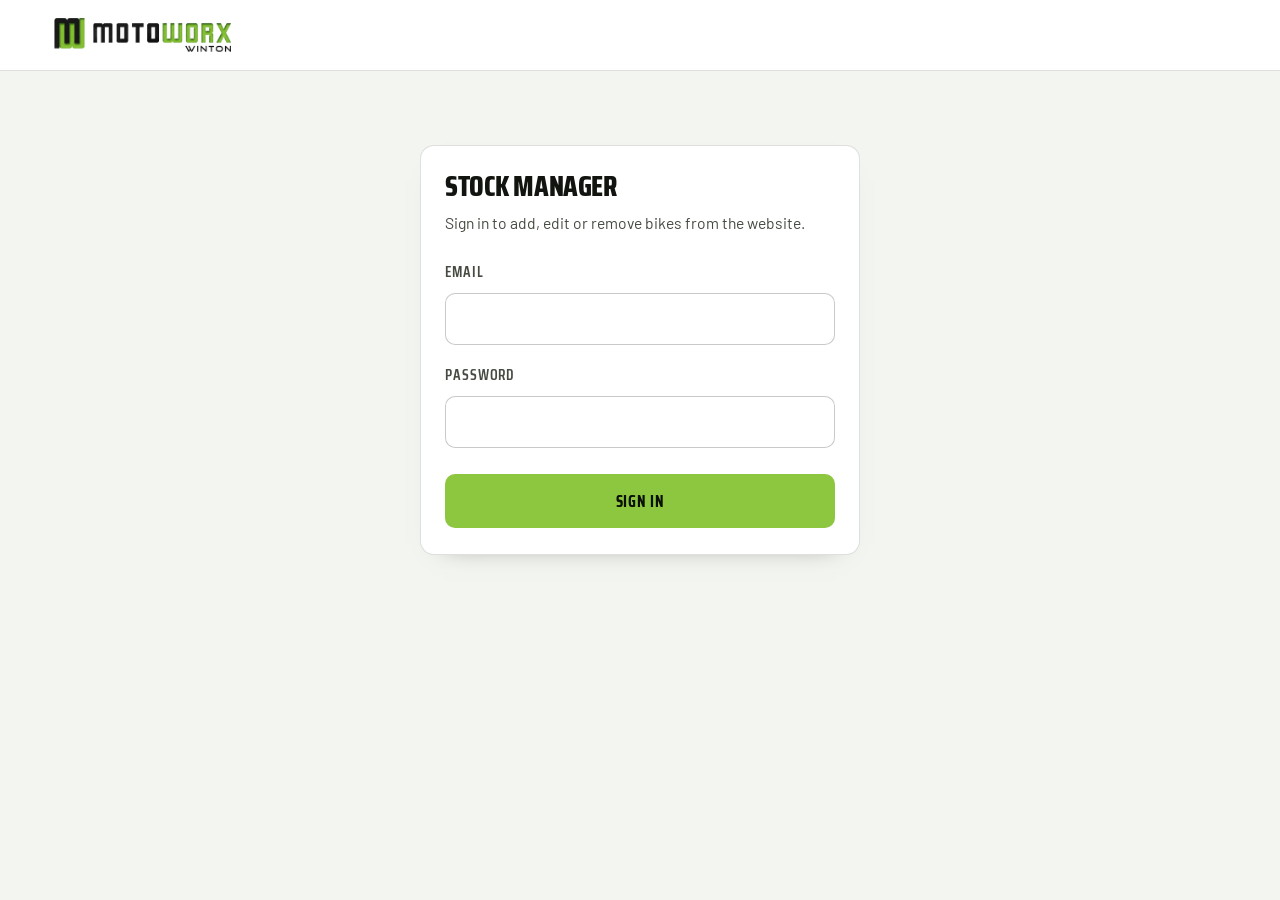
<file: admin.html>
<!DOCTYPE html>
<html lang="en-NZ">
<head>
<meta charset="UTF-8">
<meta name="viewport" content="width=device-width, initial-scale=1">
<title>Stock Manager | Motoworx Winton</title>
<meta name="robots" content="noindex,nofollow">
<meta name="theme-color" content="#0B0C0B">
<link rel="icon" href="data:image/svg+xml,%3Csvg xmlns='http://www.w3.org/2000/svg' viewBox='0 0 32 32'%3E%3Crect width='32' height='32' rx='7' fill='%230B0C0B'/%3E%3Cpath d='M6 24V8h4l6 9 6-9h4v16h-4v-9l-6 9-6-9v9z' fill='%238DC63F'/%3E%3C/svg%3E">
<link rel="preconnect" href="https://fonts.googleapis.com">
<link rel="preconnect" href="https://fonts.gstatic.com" crossorigin>
<link href="https://fonts.googleapis.com/css2?family=Saira+Condensed:wght@600;700;800&family=Barlow:wght@400;500;600&display=swap" rel="stylesheet">
<link rel="stylesheet" href="styles.css?v=20260914">
<style>
  /* Admin is an Operate surface: dense, scannable, no marketing flourish */
  body{background:var(--pit)}
  .abar{position:sticky;top:0;z-index:20;background:#fff;backdrop-filter:blur(12px);
    border-bottom:1px solid var(--line)}
  .abar-in{display:flex;align-items:center;justify-content:space-between;gap:16px;height:70px}
  .abar img{height:34px;width:auto}
  .who{font-size:.9rem;color:var(--dim)}
  .ashell{padding:34px 0 90px}
  .apanel{background:var(--panel);border:1px solid var(--line);border-radius:var(--r);padding:26px 24px}
  .arow{display:grid;gap:18px}
  @media(min-width:700px){ .arow--2{grid-template-columns:1fr 1fr} .arow--3{grid-template-columns:1fr 1fr 1fr} }
  .alist{display:grid;gap:12px;margin-top:22px}
  .aitem{display:grid;grid-template-columns:76px 1fr auto;gap:16px;align-items:center;
    background:var(--panel);border:1px solid var(--line);border-radius:var(--r-sm);padding:12px 14px}
  .aitem img{width:76px;height:58px;object-fit:cover;border-radius:6px;background:var(--panel-2)}
  .apanel,.aitem{box-shadow:0 12px 26px -24px rgba(11,12,11,.5)}
  .aitem .noimg{width:76px;height:58px;border-radius:6px;background:var(--panel-2);display:grid;place-items:center;
    color:var(--dim);font-size:.72rem;text-align:center;line-height:1.2}
  .aitem h4{font-size:1.06rem;margin-bottom:3px}
  .aitem .meta{font-size:.86rem;color:var(--dim)}
  .aitem .acts{display:flex;gap:8px;flex-wrap:wrap;justify-content:flex-end}
  .mini{height:36px;padding:0 13px;border-radius:8px;border:1px solid var(--line-2);background:transparent;
    color:var(--ink-2);font-family:'Saira Condensed',sans-serif;font-weight:600;font-size:.88rem;
    text-transform:uppercase;letter-spacing:.04em;transition:.2s}
  .mini:hover{border-color:var(--volt);color:var(--volt)}
  .mini--danger:hover{border-color:#E0705C;color:#E0705C}
  .mini--on{background:var(--volt);border-color:var(--volt);color:var(--on-volt)}
  .toast{box-shadow:0 18px 40px -22px rgba(11,12,11,.6)}
  @media(max-width:620px){ .aitem{grid-template-columns:60px 1fr} .aitem .acts{grid-column:1/-1;justify-content:flex-start} .aitem img,.aitem .noimg{width:60px;height:48px} }
  .toast{position:fixed;left:50%;bottom:26px;transform:translateX(-50%) translateY(14px);z-index:60;
    background:var(--volt);color:var(--on-volt);padding:13px 22px;border-radius:100px;font-weight:600;
    opacity:0;pointer-events:none;transition:opacity .3s var(--ease),transform .3s var(--ease)}
  .toast.show{opacity:1;transform:translateX(-50%)}
  .toast--bad{background:#E0705C;color:#1A0A06}
  .tabs{display:flex;gap:9px;margin-bottom:24px;flex-wrap:wrap}
  .drop{border:1px dashed var(--line-2);border-radius:var(--r-sm);padding:18px;text-align:center;color:var(--dim);
    font-size:.92rem;cursor:pointer;transition:.2s}
  .drop:hover{border-color:var(--volt);color:var(--ink-2)}
  .drop img{max-height:120px;width:auto;margin:0 auto 10px;border-radius:6px}
</style>
</head>
<body>

<div class="abar">
  <div class="wrap abar-in">
    <a class="brand" href="index.html"><img src="img/logo-motoworx.png" alt="Motoworx Winton"></a>
    <div style="display:flex;align-items:center;gap:14px">
      <span class="who" id="who"></span>
      <button class="mini" id="signOut" hidden>Sign out</button>
    </div>
  </div>
</div>

<main class="wrap ashell">

  <!-- Sign in -->
  <section id="authView" hidden>
    <div class="apanel" style="max-width:440px;margin:40px auto">
      <h2 style="font-size:1.8rem">Stock manager</h2>
      <p style="margin:10px 0 24px;font-size:.98rem">Sign in to add, edit or remove bikes from the website.</p>
      <form id="loginForm" novalidate>
        <div class="field">
          <label for="loginEmail">Email</label>
          <input type="email" id="loginEmail" autocomplete="username" required>
        </div>
        <div class="field">
          <label for="loginPass">Password</label>
          <input type="password" id="loginPass" autocomplete="current-password" required>
        </div>
        <span class="field-err" id="loginErr"></span>
        <button class="btn btn--volt" type="submit" id="loginBtn" style="width:100%;margin-top:8px">Sign in</button>
      </form>
    </div>
  </section>

  <!-- Manager -->
  <section id="appView" hidden>
    <div class="tabs">
      <button class="filter" type="button" data-tab="stock" aria-pressed="true">Stock</button>
      <button class="filter" type="button" data-tab="enquiries" aria-pressed="false">Enquiries <span id="enqCount"></span></button>
    </div>

    <!-- Stock tab -->
    <div id="tabStock">
      <div class="apanel">
        <h3 id="formTitle">Add a bike</h3>
        <p style="font-size:.94rem;margin:6px 0 22px">Only the make and model are required. Anything you leave blank is simply left off the listing.</p>
        <form id="bikeForm" novalidate>
          <input type="hidden" id="bikeId">
          <div class="arow arow--3">
            <div class="field"><label for="make">Make</label>
              <select id="make" required>
                <option>Kawasaki</option><option>CFMOTO</option><option>Other</option>
              </select></div>
            <div class="field"><label for="model">Model</label><input type="text" id="model" placeholder="KLX230" required></div>
            <div class="field"><label for="year">Year</label><input type="number" id="year" min="1970" max="2100" placeholder="2026"></div>
          </div>
          <div class="arow arow--3">
            <div class="field"><label for="price">Price (NZD)</label><input type="number" id="price" min="0" step="1" placeholder="7995"></div>
            <div class="field"><label for="odo">Odometer (km)</label><input type="number" id="odo" min="0" step="1" placeholder="Leave blank if new"></div>
            <div class="field"><label for="cond">Condition</label>
              <select id="cond"><option value="new">New</option><option value="used">Used</option></select></div>
          </div>
          <div class="arow arow--2">
            <div class="field"><label for="cat">Type</label>
              <select id="cat">
                <option value="">Not set</option>
                <option>Road</option><option>Adventure</option><option>Dirt</option>
                <option>Farm</option><option>Quad</option><option>Side-by-side</option><option>Scooter</option>
              </select></div>
            <div class="field"><label for="sort">Show near the top</label>
              <select id="sort"><option value="0">Normal</option><option value="10">Featured</option></select></div>
          </div>
          <div class="field">
            <label for="blurb">Short description</label>
            <textarea id="blurb" placeholder="A line or two about the bike, as you would say it to a customer."></textarea>
          </div>
          <div class="field">
            <label for="photo">Photo</label>
            <div class="drop" id="drop">
              <div id="dropPreview"></div>
              <span id="dropText">Tap to choose a photo, or take one on your phone</span>
              <input type="file" id="photo" accept="image/*" hidden>
            </div>
          </div>
          <div style="display:flex;gap:10px;flex-wrap:wrap;margin-top:8px">
            <button class="btn btn--volt" type="submit" id="saveBtn">Add bike</button>
            <button class="btn btn--line" type="button" id="cancelEdit" hidden>Cancel</button>
          </div>
          <span class="field-err" id="bikeErr"></span>
        </form>
      </div>

      <h3 style="margin:38px 0 0">On the website <span class="dim" id="stockCount" style="font-family:'Barlow';font-size:.9rem;text-transform:none;letter-spacing:0"></span></h3>
      <div class="alist" id="adminList"></div>
    </div>

    <!-- Enquiries tab -->
    <div id="tabEnquiries" hidden>
      <div class="alist" id="enqList"></div>
    </div>
  </section>
</main>

<div class="toast" id="toast" role="status" aria-live="polite"></div>

<script src="js/config.js"></script>
<script src="js/admin.js"></script>
</body>
</html>
</file>
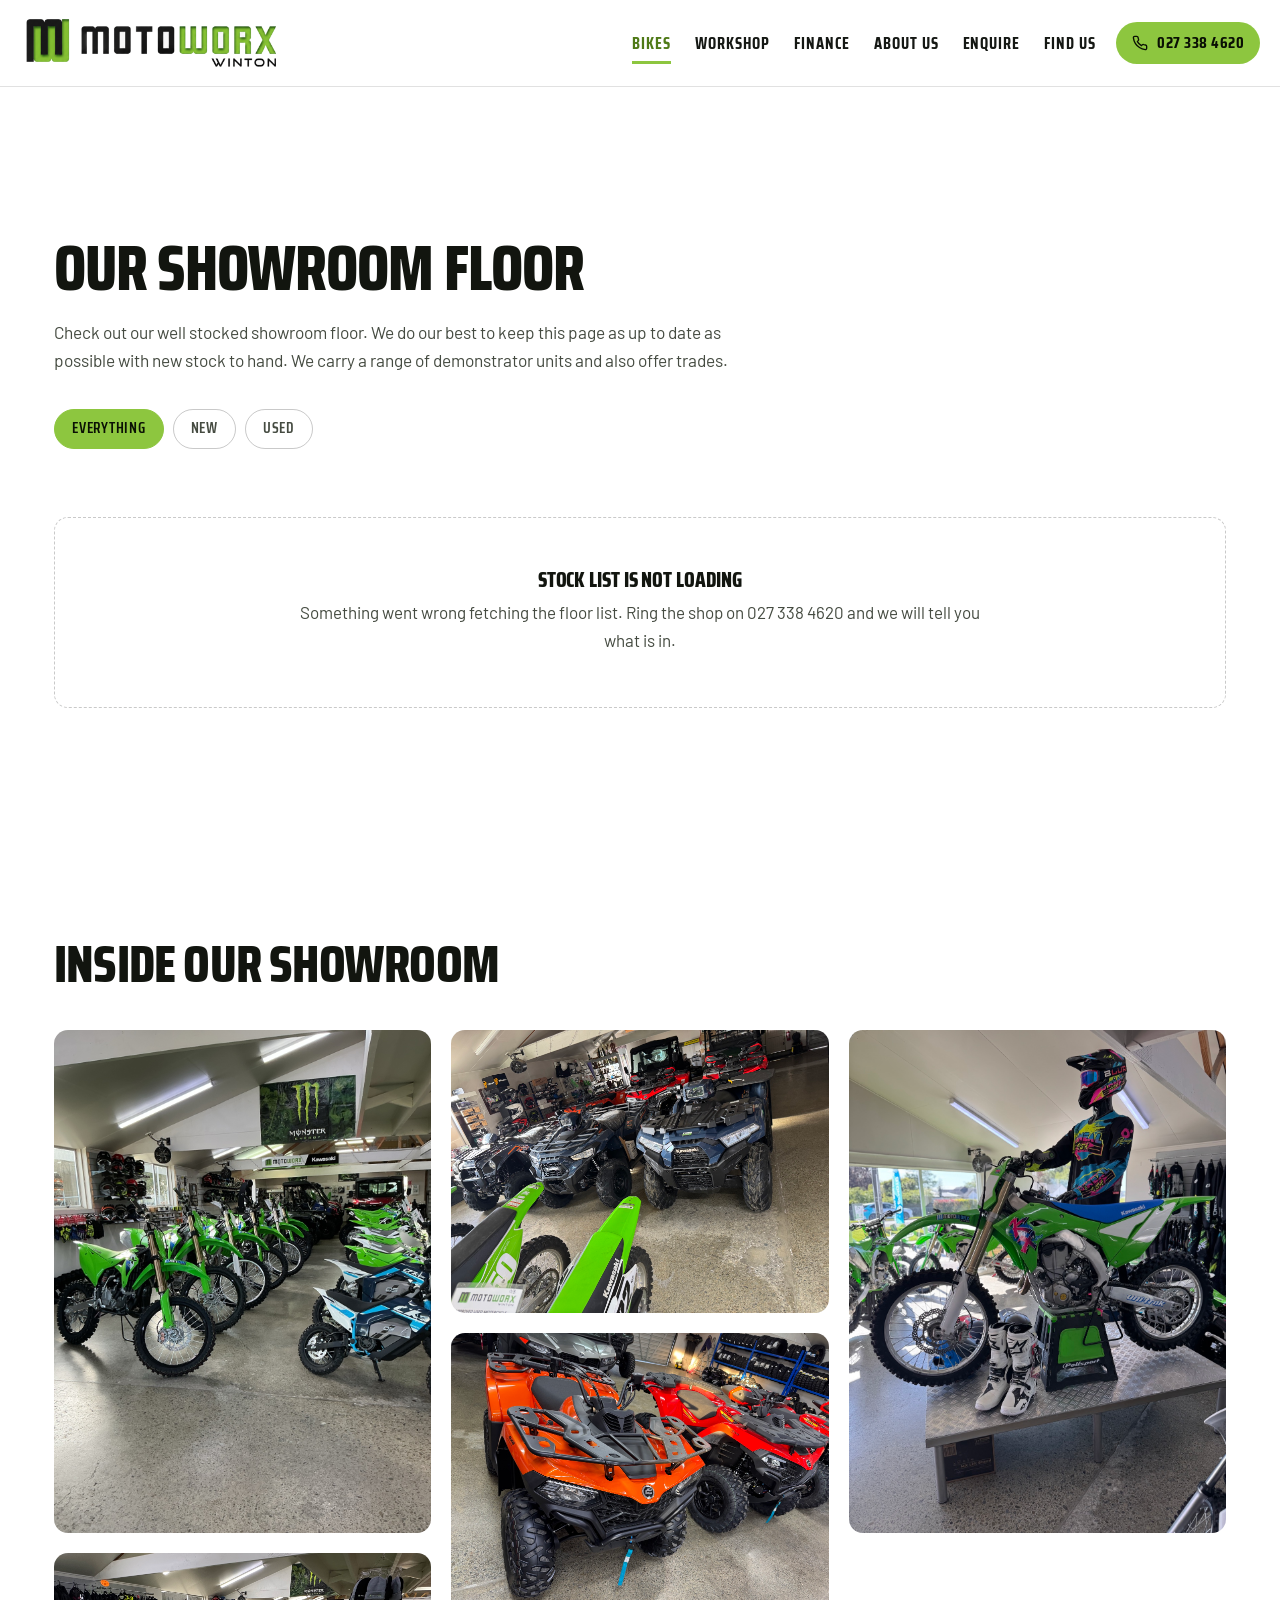
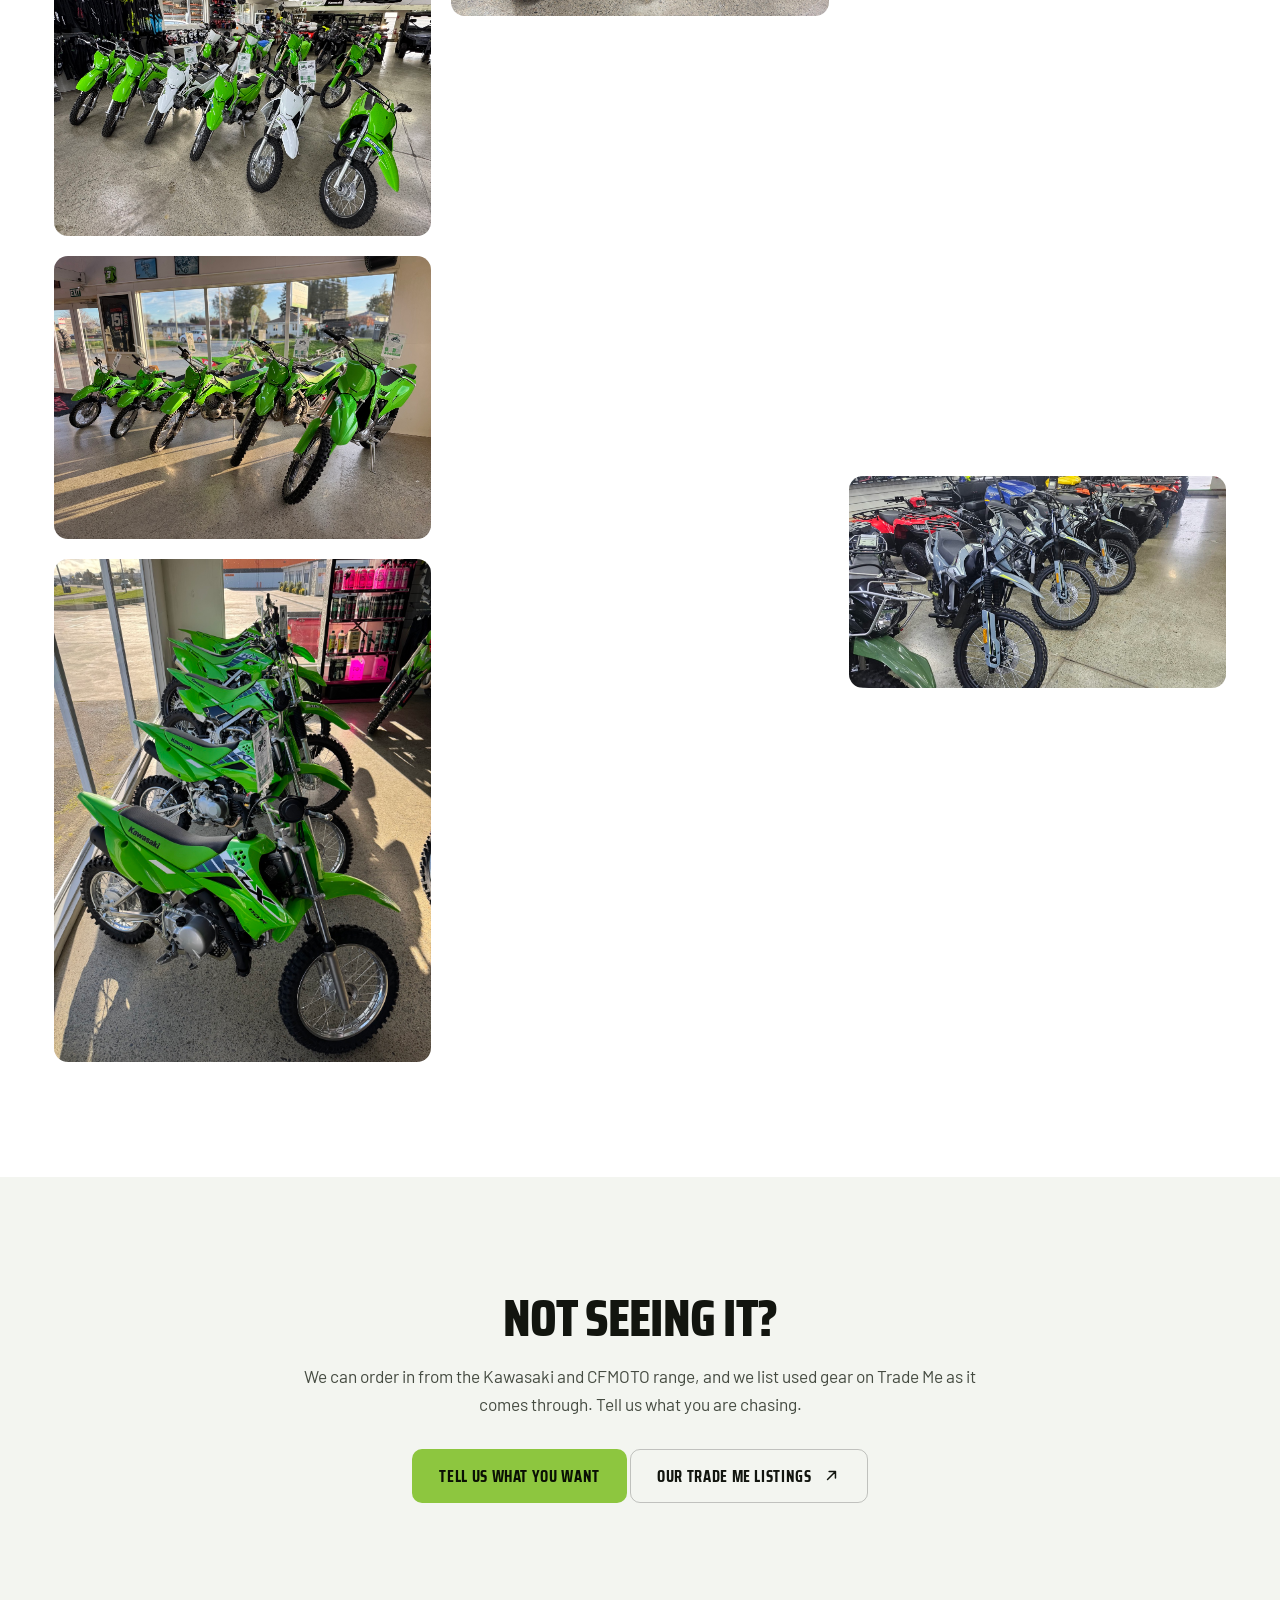
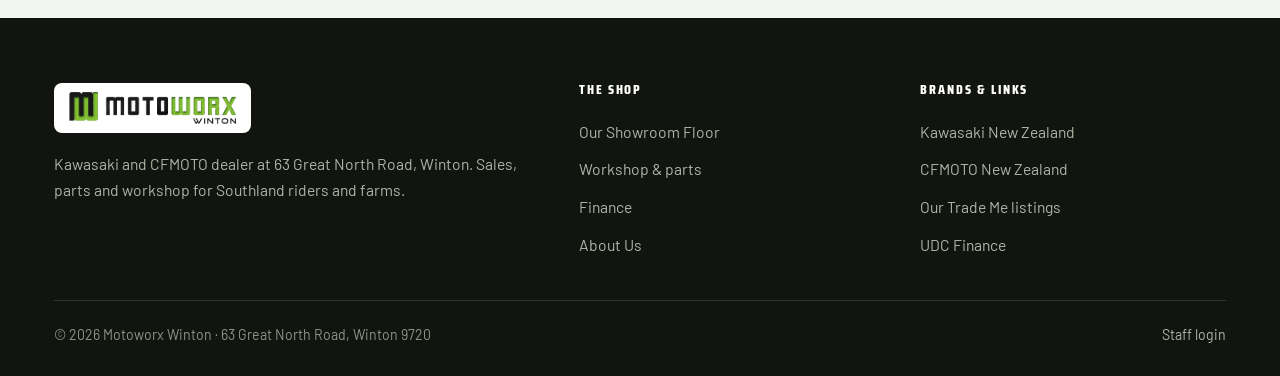
<file: stock.html>
<!DOCTYPE html>
<html lang="en-NZ">
<head>
<meta charset="UTF-8">
<meta name="viewport" content="width=device-width, initial-scale=1">
<title>Our Showroom Floor | Motoworx Winton</title>
<meta name="description" content="Kawasaki and CFMOTO bikes, quads and side-by-sides on the floor at Motoworx Winton, 63 Great North Road. New and used stock, updated as it moves.">
<meta name="theme-color" content="#0B0C0B">
<link rel="canonical" href="https://www.motoworx.co.nz/stock.html">
<meta property="og:type" content="website">
<meta property="og:title" content="Our Showroom Floor | Motoworx Winton">
<meta property="og:description" content="What is sitting in the Motoworx Winton showroom right now.">
<meta property="og:image" content="https://www.motoworx.co.nz/img/showroom-photo-02.jpg">
<meta property="og:url" content="https://www.motoworx.co.nz/stock.html">
<link rel="icon" href="data:image/svg+xml,%3Csvg xmlns='http://www.w3.org/2000/svg' viewBox='0 0 32 32'%3E%3Crect width='32' height='32' rx='7' fill='%230B0C0B'/%3E%3Cpath d='M6 24V8h4l6 9 6-9h4v16h-4v-9l-6 9-6-9v9z' fill='%238DC63F'/%3E%3C/svg%3E">
<link rel="preconnect" href="https://fonts.googleapis.com">
<link rel="preconnect" href="https://fonts.gstatic.com" crossorigin>
<link href="https://fonts.googleapis.com/css2?family=Saira+Condensed:wght@600;700;800&family=Barlow:wght@400;500;600&display=swap" rel="stylesheet">
<link rel="stylesheet" href="styles.css?v=20260914">
</head>
<body>

<header class="nav stuck stock-nav" id="nav">
  <div class="wrap nav-in">
    <a class="brand" href="index.html" aria-label="Motoworx Winton home">
      <img src="img/logo-motoworx.png" alt="Motoworx Winton" width="180" height="40">
    </a>
    <nav class="nav-links" aria-label="Main">
      <a href="stock.html" aria-current="page">Bikes</a>
      <a href="index.html#workshop">Workshop</a>
      <a href="index.html#finance">Finance</a>
      <a href="index.html#team">About Us</a>
      <a href="index.html#enquire">Enquire</a>
      <a href="index.html#find">Find Us</a>
    </nav>
    <div class="nav-cta">
      <a class="nav-phone" href="tel:+64273384620">
        <svg viewBox="0 0 24 24" aria-hidden="true"><path d="M22 16.9v3a2 2 0 0 1-2.2 2 19.8 19.8 0 0 1-8.6-3.1 19.5 19.5 0 0 1-6-6A19.8 19.8 0 0 1 2.1 4.2 2 2 0 0 1 4.1 2h3a2 2 0 0 1 2 1.7c.1.9.4 1.8.7 2.7a2 2 0 0 1-.5 2.1L8.1 9.9a16 16 0 0 0 6 6l1.4-1.2a2 2 0 0 1 2.1-.4c.9.3 1.8.6 2.7.7a2 2 0 0 1 1.7 2z"/></svg>
        027 338 4620
      </a>
      <button class="burger" id="burger" aria-label="Menu" aria-expanded="false" aria-controls="drawer">
        <svg viewBox="0 0 24 24" aria-hidden="true"><path d="M4 7h16M4 12h16M4 17h16"/></svg>
      </button>
    </div>
  </div>
</header>

<div class="drawer" id="drawer">
  <a href="stock.html">Bikes</a>
  <a href="index.html#workshop">Workshop</a>
  <a href="index.html#finance">Finance</a>
  <a href="index.html#team">About Us</a>
  <a href="index.html#enquire">Enquire</a>
  <a href="index.html#find">Find Us</a>
</div>

<section class="band" style="padding-top:150px">
  <div class="wrap">
    <h2 style="font-size:clamp(2.4rem,5.4vw,4rem)">Our Showroom Floor</h2>
    <p class="lede">Check out our well stocked showroom floor. We do our best to keep this page as up to date as possible with new stock to hand. We carry a range of demonstrator units and also offer trades.</p>

    <div class="filters" id="stockFilters" role="group" aria-label="Filter stock">
      <button class="filter" type="button" data-filter="all" aria-pressed="true">Everything</button>
      <button class="filter" type="button" data-filter="new" aria-pressed="false">New</button>
      <button class="filter" type="button" data-filter="used" aria-pressed="false">Used</button>
    </div>

    <div class="bikes" id="bikeGrid" aria-live="polite"></div>
  </div>
</section>

<section class="band" id="showroom-photos"><div class="wrap"><h2>Inside our showroom</h2><div class="shopgrid"><figure><img src="img/showroom-photo-01.jpg" alt="Kawasaki motorcycles lined up inside the Motoworx showroom" width="1500" height="1125" loading="lazy" decoding="async"></figure>
<figure><img src="img/showroom-photo-02.jpg" alt="Green Kawasaki dirt bikes on the showroom floor" width="1500" height="1125" loading="lazy" decoding="async"></figure>
<figure><img src="img/showroom-photo-03.jpg" alt="A range of Kawasaki motorcycles at Motoworx" width="1500" height="1125" loading="lazy" decoding="async"></figure>
<figure><img src="img/showroom-photo-04.jpg" alt="Kawasaki bikes displayed in the showroom" width="1500" height="1125" loading="lazy" decoding="async"></figure>
<figure><img src="img/showroom-photo-05.jpg" alt="Motorcycles and accessories on display at Motoworx" width="1500" height="1125" loading="lazy" decoding="async"></figure>
<figure><img src="img/showroom-photo-06.jpg" alt="Orange CF Moto quads on the showroom floor" width="1500" height="1125" loading="lazy" decoding="async"></figure>
<figure><img src="img/showroom-photo-07.jpg" alt="A green motorcycle outdoors on the grass" width="1125" height="1500" loading="lazy" decoding="async"></figure>
<figure><img src="img/showroom-photo-08.jpg" alt="Road and adventure motorcycles at Motoworx" width="1500" height="1125" loading="lazy" decoding="async"></figure>
<figure><img src="img/showroom-photo-09.jpg" alt="A green motorcycle on display at Motoworx" width="1125" height="1500" loading="lazy" decoding="async"></figure>
<figure><img src="img/showroom-photo-10.jpg" alt="A Kawasaki motorcycle in the showroom" width="1125" height="1500" loading="lazy" decoding="async"></figure>
<figure><img src="img/showroom-photo-11.jpg" alt="Rows of motorcycles inside Motoworx Winton" width="1500" height="844" loading="lazy" decoding="async"></figure></div></div></section>
<section class="band band--pit">
  <div class="wrap" style="text-align:center">
    <h2>Not seeing it?</h2>
    <p class="lede" style="margin-left:auto;margin-right:auto">We can order in from the Kawasaki and CFMOTO range, and we list used gear on Trade Me as it comes through. Tell us what you are chasing.</p>
    <div class="hero-actions" style="justify-content:center;margin-top:30px">
      <a class="btn btn--volt" href="index.html#enquire">Tell us what you want</a>
      <a class="btn btn--line" href="https://www.trademe.co.nz/a/motors/dealer/motoworx-winton" target="_blank" rel="noopener">
        Our Trade Me listings
        <svg viewBox="0 0 24 24" aria-hidden="true"><path d="M7 17 17 7M9 7h8v8"/></svg>
      </a>
    </div>
  </div>
</section>

<footer>
  <div class="wrap">
    <div class="foot">
      <div>
        <span class="footmark"><img src="img/logo-motoworx.png" alt="Motoworx Winton" width="200" height="44" loading="lazy"></span>
        <p style="font-size:.98rem">Kawasaki and CFMOTO dealer at 63 Great North Road, Winton. Sales, parts and workshop for Southland riders and farms.</p>
      </div>
      <div>
        <h4>The shop</h4>
        <a href="stock.html">Our Showroom Floor</a>
        <a href="index.html#workshop">Workshop &amp; parts</a>
        <a href="index.html#finance">Finance</a>
        <a href="index.html#team">About Us</a>
      </div>
      <div>
        <h4>Brands &amp; links</h4>
        <a href="https://www.kawasaki-motors.co.nz/" target="_blank" rel="noopener">Kawasaki New Zealand</a>
        <a href="https://www.cfmoto.co.nz/" target="_blank" rel="noopener">CFMOTO New Zealand</a>
        <a href="https://www.trademe.co.nz/a/motors/dealer/motoworx-winton" target="_blank" rel="noopener">Our Trade Me listings</a>
        <a href="https://www.udc.co.nz/" target="_blank" rel="noopener">UDC Finance</a>
      </div>
    </div>
    <div class="foot-btm">
      <span>© <span id="yr">2026</span> Motoworx Winton · 63 Great North Road, Winton 9720</span>
      <a href="admin.html">Staff login</a>
    </div>
  </div>
</footer>

<script src="js/config.js"></script>
<script src="js/app.js"></script>
</body>
</html>
</file>
<file: styles.css>
/* Motoworx Winton — Kawasaki & CFMOTO, 63 Great North Road, Winton
   Voltage green on workshop black. Saira Condensed display, Barlow body. */

:root{
  --void:#FFFFFF;
  --pit:#F3F5F0;
  --panel:#FFFFFF;
  --panel-2:#E9EDE3;
  --line:rgba(11,12,11,.13);
  --line-2:rgba(11,12,11,.22);

  --volt:#8DC63F;
  --volt-hot:#7CB532;
  --volt-ink:#4F7A18;
  --volt-deep:#4F7A18;
  --on-volt:#0A1004;

  --ink:#12150F;
  --ink-2:#454B41;
  --dim:#6B7266;
  --dark:#12150F;

  --wrap:1220px;
  --r:14px;
  --r-sm:10px;
  --ease:cubic-bezier(.16,1,.3,1);
  --shadow:0 24px 54px -30px rgba(11,12,11,.35);
}

*,*::before,*::after{box-sizing:border-box;margin:0;padding:0}
html{scroll-behavior:smooth;-webkit-text-size-adjust:100%}
body{
  background:var(--void);
  color:var(--ink-2);
  font-family:'Barlow',system-ui,sans-serif;
  font-size:17px;
  line-height:1.65;
  -webkit-font-smoothing:antialiased;
  overflow-x:hidden;
}
img{display:block;max-width:100%;height:auto}
a{color:inherit;text-decoration:none}
button{font:inherit;cursor:pointer}
[hidden]{display:none !important}
:focus-visible{outline:2px solid var(--volt-ink);outline-offset:3px;border-radius:4px}
.sr-only{position:absolute;width:1px;height:1px;padding:0;margin:-1px;overflow:hidden;
  clip:rect(0 0 0 0);white-space:nowrap;border:0}

h1,h2,h3,h4,.disp{
  font-family:'Saira Condensed',system-ui,sans-serif;
  font-weight:800;
  color:var(--ink);
  line-height:.98;
  letter-spacing:-.015em;
  text-transform:uppercase;
}
h1{font-size:clamp(2.6rem,6.4vw,5.1rem)}
h2{font-size:clamp(2rem,4.2vw,3.3rem)}
h3{font-size:1.32rem;letter-spacing:-.005em}
p{max-width:68ch}

.wrap{width:100%;max-width:var(--wrap);margin:0 auto;padding:0 24px}
.band{padding:clamp(72px,9vw,124px) 0}
.band--pit{background:var(--pit)}
.lede{font-size:1.08rem;color:var(--ink-2);margin-top:18px}
.dim{color:var(--dim)}

/* ---------- buttons ---------- */
.btn{
  display:inline-flex;align-items:center;justify-content:center;gap:10px;
  height:54px;padding:0 26px;border-radius:var(--r-sm);border:1px solid transparent;
  font-family:'Saira Condensed',system-ui,sans-serif;font-weight:700;font-size:1.02rem;
  text-transform:uppercase;letter-spacing:.04em;line-height:1;
  transition:background .25s var(--ease),border-color .25s var(--ease),color .25s var(--ease),transform .25s var(--ease);
}
.btn svg{width:19px;height:19px;flex:none;stroke:currentColor;fill:none;stroke-width:1.9;stroke-linecap:round;stroke-linejoin:round}
.btn--volt{background:var(--volt);color:var(--on-volt)}
.btn--volt:hover{background:var(--volt-hot);transform:translateY(-2px)}
.btn--line{border-color:var(--line-2);color:var(--ink)}
.btn--line:hover{background:transparent}
.btn--line:hover{border-color:var(--volt);color:var(--volt);transform:translateY(-2px)}
.btn--sm{height:44px;padding:0 18px;font-size:.92rem}
.btn[disabled]{opacity:.5;pointer-events:none}

/* ---------- nav: white utility bar, dealer-site format ---------- */
.nav{position:sticky;top:0;z-index:80;background:#fff;border-bottom:1px solid rgba(11,12,11,.12)}
.nav-in{display:flex;align-items:stretch;justify-content:space-between;gap:20px;height:86px;padding:0}
.wrap.nav-in{max-width:none;padding:0 0 0 26px}
.brand{display:inline-flex;align-items:center}
.brand img{height:44px;width:auto;display:block}
.nav-links{display:none;align-items:center;gap:34px;margin-left:auto}
.nav-links a{font-family:'Saira Condensed',system-ui,sans-serif;font-weight:700;font-size:1.02rem;
  text-transform:uppercase;letter-spacing:.06em;color:#151814;position:relative;padding:8px 0;transition:color .2s}
.nav-links a:hover,.nav-links a[aria-current="page"]{color:var(--volt-deep)}
.nav-links a::after{content:"";position:absolute;left:0;right:0;bottom:0;height:3px;background:var(--volt);
  transform:scaleX(0);transform-origin:left;transition:transform .3s var(--ease)}
.nav-links a:hover::after,.nav-links a[aria-current="page"]::after{transform:scaleX(1)}
.nav-util{display:flex;align-items:stretch;margin-left:34px}
.util{display:none;flex-direction:column;align-items:center;justify-content:center;gap:5px;
  min-width:122px;padding:0 20px;border-left:1px solid rgba(11,12,11,.12);color:#151814;
  font-family:'Saira Condensed',system-ui,sans-serif;font-weight:700;font-size:.82rem;
  text-transform:uppercase;letter-spacing:.09em;line-height:1;transition:background .22s var(--ease),color .22s var(--ease)}
.util svg{width:22px;height:22px;stroke:currentColor;fill:none;stroke-width:1.7;stroke-linecap:round;stroke-linejoin:round}
.util:hover{background:var(--volt);color:var(--on-volt)}
.util--call{background:var(--volt);color:var(--on-volt);border-left-color:var(--volt)}
.util--call:hover{background:var(--volt-hot)}
.nav-cta{display:flex;align-items:center;gap:12px;padding-right:20px}
.nav-phone{display:inline-flex;align-items:center;gap:9px;height:42px;padding:0 16px;border-radius:100px;
  background:var(--volt);color:var(--on-volt);font-family:'Saira Condensed',system-ui,sans-serif;
  font-weight:700;font-size:1rem;line-height:1;letter-spacing:.03em;transition:background .25s var(--ease)}
.nav-phone svg{width:16px;height:16px;fill:none;stroke:currentColor;stroke-width:2}
.nav-phone:hover{background:var(--volt-hot)}
.burger{display:grid;place-items:center;width:46px;height:46px;border:1px solid rgba(11,12,11,.2);
  border-radius:var(--r-sm);background:transparent;color:#151814}
.burger svg{width:22px;height:22px;stroke:currentColor;fill:none;stroke-width:1.9}
.drawer{position:fixed;inset:86px 0 auto;z-index:79;background:#fff;
  border-bottom:1px solid rgba(11,12,11,.12);padding:14px 24px 24px;display:grid;gap:2px;
  opacity:0;visibility:hidden;pointer-events:none;transform:translateY(-10px);
  transition:opacity .3s var(--ease),transform .3s var(--ease),visibility .3s}
.drawer.open{opacity:1;visibility:visible;pointer-events:auto;transform:none}
.drawer a{font-family:'Saira Condensed',system-ui,sans-serif;text-transform:uppercase;font-weight:700;
  font-size:1.15rem;letter-spacing:.05em;color:#151814;padding:14px 0;border-bottom:1px solid rgba(11,12,11,.1)}
.drawer a:last-child{border-bottom:0}
@media(min-width:1120px){ .nav-links{display:flex} .util{display:flex} .burger{display:none} .nav-cta{display:none} }

/* ---------- hero carousel ---------- */
.hero{position:relative;height:clamp(460px,72vh,760px);overflow:hidden;background:var(--void)}
.hero-slide{position:absolute;inset:0;opacity:0;transition:opacity 1.1s var(--ease);pointer-events:none}
.hero-slide.on{opacity:1;pointer-events:auto}
.hero-slide img{width:100%;height:100%;object-fit:cover}
.hero-slide::after{content:"";position:absolute;inset:0;
  background:linear-gradient(94deg,rgba(9,10,9,.94) 0%,rgba(9,10,9,.8) 34%,rgba(9,10,9,.34) 68%,rgba(9,10,9,.3) 100%)}
.hero-copy{position:absolute;inset:0;z-index:3;display:flex;align-items:center;pointer-events:none}
.hero-copy .wrap{width:100%;display:grid;align-items:center}
.hero-panel{grid-area:1/1;max-width:38ch;pointer-events:none;opacity:0;transform:translateY(14px);
  transition:opacity .7s var(--ease),transform .7s var(--ease)}
.hero-panel.on{pointer-events:auto}
.hero-slide.on ~ .hero-copy .hero-panel[data-i],
.hero-panel.on{opacity:1;transform:none}
.hero-panel h2{font-size:clamp(2.1rem,4.6vw,3.7rem);color:#fff;text-wrap:balance}
.hero-panel p{color:#E8EDE3;margin-top:14px;font-size:1.04rem;max-width:44ch}
.hero-link{display:inline-flex;align-items:center;gap:13px;margin-top:24px;color:#fff;
  font-family:'Saira Condensed',system-ui,sans-serif;font-weight:700;font-size:1.12rem;
  text-transform:uppercase;letter-spacing:.05em}
.hero-link i{display:grid;place-items:center;width:42px;height:42px;border-radius:50%;
  border:1.5px solid rgba(255,255,255,.55);transition:background .25s var(--ease),border-color .25s var(--ease),transform .25s var(--ease)}
.hero-link svg{width:19px;height:19px;stroke:currentColor;fill:none;stroke-width:2;stroke-linecap:round;stroke-linejoin:round}
.hero-link:hover i{background:var(--volt);border-color:var(--volt);color:var(--on-volt);transform:translateX(3px)}
.hero-dots{position:absolute;left:0;right:0;bottom:26px;z-index:4;display:flex;justify-content:center;gap:12px}
.hero-dots button{width:12px;height:12px;padding:0;border-radius:50%;background:transparent;
  border:1.5px solid rgba(255,255,255,.75);transition:background .25s var(--ease),transform .25s var(--ease)}
.hero-dots button[aria-selected="true"]{background:#fff;transform:scale(1.15)}
.hero-dots button:hover{background:rgba(255,255,255,.6)}

.hero-review{display:flex;gap:13px;align-items:flex-start;margin-top:30px;padding:15px 18px;
  max-width:400px;border-radius:var(--r-sm);background:rgba(9,10,9,.62);
  -webkit-backdrop-filter:blur(12px);backdrop-filter:blur(12px);border:1px solid rgba(255,255,255,.2)}
.hero-review .g{flex:none;width:22px;height:22px;margin-top:2px}
.hero-review-b{min-width:0}
.hero-review .stars{display:block;color:#F5C518;font-size:.92rem;letter-spacing:2px;line-height:1}
.hero-review q{display:block;quotes:none;color:#fff;font-size:.94rem;line-height:1.5;margin-top:7px}
.hero-review cite{display:block;font-style:normal;margin-top:7px;font-size:.79rem;letter-spacing:.1em;
  text-transform:uppercase;color:rgba(255,255,255,.78);font-family:'Saira Condensed',system-ui,sans-serif;font-weight:700}
@media(max-width:700px){ .hero-review{display:none} }

/* ---------- category tiles ---------- */
.tiles{display:grid;grid-template-columns:1fr;gap:2px;background:var(--line)}
@media(min-width:640px){ .tiles{grid-template-columns:repeat(2,1fr)} }
@media(min-width:1020px){ .tiles{grid-template-columns:repeat(4,1fr)} }
.tile{position:relative;display:block;min-height:290px;overflow:hidden;background:var(--panel)}
.tile img{position:absolute;inset:0;width:100%;height:100%;object-fit:cover;
  transition:transform .8s var(--ease),filter .4s var(--ease);filter:saturate(.95) brightness(.82)}
.tile::after{content:"";position:absolute;inset:0;z-index:1;pointer-events:none;
  background:linear-gradient(180deg,rgba(11,12,11,.15) 0%,rgba(11,12,11,.55) 52%,rgba(11,12,11,.92) 100%)}
.tile:hover img{transform:scale(1.06);filter:saturate(1) brightness(.95)}
.tile-in{position:relative;z-index:2;height:100%;display:flex;flex-direction:column;justify-content:flex-end;
  padding:26px 24px 28px;min-height:290px}
.tile h3{color:#fff;font-size:1.42rem}
.tile span{display:inline-flex;align-items:center;gap:9px;margin-top:10px;color:var(--volt);
  font-family:'Saira Condensed',system-ui,sans-serif;font-weight:700;font-size:.94rem;
  text-transform:uppercase;letter-spacing:.09em}
.tile span svg{width:16px;height:16px;stroke:currentColor;fill:none;stroke-width:2.2;stroke-linecap:round;stroke-linejoin:round;
  transition:transform .25s var(--ease)}
.tile:hover span svg{transform:translateX(4px)}

/* ---------- brand rail (white chips, per brand guidelines) ---------- */
.rail{border-top:1px solid var(--line);border-bottom:1px solid var(--line);background:var(--pit);padding:26px 0}
.rail-in{display:flex;flex-wrap:wrap;align-items:center;justify-content:center;gap:14px}
.chip{
  display:grid;place-items:center;background:#fff;border:1px solid var(--line);border-radius:var(--r-sm);
  padding:14px 22px;min-width:150px;min-height:68px;
  transition:transform .25s var(--ease),box-shadow .25s var(--ease);
}
a.chip:hover{transform:translateY(-3px);box-shadow:0 16px 30px -20px rgba(11,12,11,.55);border-color:var(--line-2)}
.chip img{height:34px;width:auto;object-fit:contain}
.chip--tall img{height:42px}

/* ---------- split sections ---------- */
.split{display:grid;grid-template-columns:1fr;gap:40px;align-items:center}
.split>*{min-width:0}
@media(min-width:900px){ .split{grid-template-columns:1.05fr 1fr;gap:70px} .split--flip>*:first-child{order:2} }
.shot{border-radius:var(--r);overflow:hidden;background:var(--panel);position:relative}
.shot img{width:100%;aspect-ratio:4/3;object-fit:cover}
.ticks{list-style:none;display:grid;gap:14px;margin-top:26px}
.ticks li{display:flex;gap:13px;align-items:flex-start;color:var(--ink-2)}
.ticks svg{width:21px;height:21px;flex:none;margin-top:3px;stroke:var(--volt-ink);fill:none;stroke-width:2.2;stroke-linecap:round;stroke-linejoin:round}

/* ---------- team ---------- */
.crew{margin-top:54px;border-top:1px solid var(--line)}
.crew-row{display:grid;grid-template-columns:1fr;gap:8px;padding:26px 0;border-bottom:1px solid var(--line);align-items:start}
@media(min-width:900px){ .crew-row{grid-template-columns:250px 1fr 210px;gap:36px;align-items:center} }
.crew-who h3{font-size:1.36rem;margin-bottom:3px}
.crew-who span{font-family:'Saira Condensed',system-ui,sans-serif;font-weight:700;font-size:.8rem;
  letter-spacing:.14em;text-transform:uppercase;color:var(--volt-ink)}
.crew-row p{font-size:1rem;margin:0}
.crew-link{display:inline-flex;align-items:center;gap:9px;font-family:'Saira Condensed',system-ui,sans-serif;
  font-weight:700;font-size:.98rem;text-transform:uppercase;letter-spacing:.05em;color:var(--ink);
  justify-self:start;transition:color .22s var(--ease)}
@media(min-width:900px){ .crew-link{justify-self:end} }
.crew-link svg{width:17px;height:17px;stroke:var(--volt-ink);fill:none;stroke-width:2.2;stroke-linecap:round;
  stroke-linejoin:round;transition:transform .25s var(--ease)}
.crew-link:hover{color:var(--volt-ink)}
.crew-link:hover svg{transform:translateX(4px)}
.crew-note{margin-top:22px;font-size:.92rem;color:var(--dim)}

/* ---------- department cards ---------- */
.depts{display:grid;grid-template-columns:1fr;gap:20px;margin-top:52px}
@media(min-width:820px){ .depts{grid-template-columns:repeat(3,1fr)} }
.dept{background:var(--panel);border:1px solid var(--line);box-shadow:0 12px 26px -22px rgba(11,12,11,.5);border-radius:var(--r);padding:30px 28px 32px;
  display:flex;flex-direction:column;transition:border-color .3s var(--ease),transform .3s var(--ease)}
.dept:hover{border-color:rgba(79,122,24,.5);transform:translateY(-4px)}
.dept h3{margin-bottom:10px}
.dept p{font-size:.98rem;flex:1}
.dept .btn{margin-top:22px;align-self:flex-start}

/* ---------- stock ---------- */
.stock-head{display:flex;flex-wrap:wrap;gap:20px;align-items:flex-end;justify-content:space-between}
.filters{display:flex;flex-wrap:wrap;gap:9px;margin-top:34px}
.filter{height:40px;padding:0 17px;border-radius:100px;border:1px solid var(--line-2);background:transparent;
  color:var(--ink-2);font-family:'Saira Condensed',system-ui,sans-serif;font-weight:600;font-size:.95rem;
  text-transform:uppercase;letter-spacing:.05em;transition:.22s var(--ease)}
.filter:hover{border-color:var(--volt);color:var(--ink)}
.filter[aria-pressed="true"]{background:var(--volt);border-color:var(--volt);color:var(--on-volt)}
.bikes{display:grid;grid-template-columns:1fr;gap:22px;margin-top:34px}
@media(min-width:680px){ .bikes{grid-template-columns:repeat(2,1fr)} }
@media(min-width:1020px){ .bikes{grid-template-columns:repeat(3,1fr)} }
.bike{background:var(--panel);border:1px solid var(--line);box-shadow:0 12px 26px -22px rgba(11,12,11,.5);border-radius:var(--r);overflow:hidden;
  display:flex;flex-direction:column;transition:border-color .3s var(--ease),transform .3s var(--ease)}
.bike:hover{border-color:rgba(79,122,24,.5);transform:translateY(-4px)}
.bike-shot{aspect-ratio:4/3;overflow:hidden;background:var(--panel-2);position:relative}
.bike-shot img{width:100%;height:100%;object-fit:cover;transition:transform .6s var(--ease)}
.bike-shot--none{display:grid;place-items:center;gap:10px;background:
  repeating-linear-gradient(135deg,var(--panel-2) 0 14px,#DFE5D6 14px 28px)}
.bike-shot--none svg{width:44px;height:44px;stroke:var(--dim);fill:none;stroke-width:1.5}
.bike-shot--none span{font-family:'Saira Condensed',sans-serif;font-size:.82rem;letter-spacing:.12em;
  text-transform:uppercase;color:var(--dim)}
.bike:hover .bike-shot img{transform:scale(1.05)}
.bike-tag{position:absolute;top:12px;left:12px;height:28px;padding:0 12px;border-radius:100px;
  display:inline-flex;align-items:center;background:var(--volt);color:var(--on-volt);
  font-family:'Saira Condensed',system-ui,sans-serif;font-weight:700;font-size:.8rem;
  text-transform:uppercase;letter-spacing:.08em}
.bike-tag--used{background:var(--ink);color:var(--void)}
.bike-tag--sold{background:#C4402F;color:#fff}
.bike-body{padding:22px 22px 26px;display:flex;flex-direction:column;flex:1}
.bike-body h3{margin-bottom:6px}
.bike-spec{display:flex;flex-wrap:wrap;gap:6px 16px;font-size:.9rem;color:var(--dim);margin-bottom:12px}
.bike-body p{font-size:.96rem;flex:1}
.bike-foot{display:flex;align-items:center;justify-content:space-between;gap:14px;margin-top:20px;
  padding-top:18px;border-top:1px solid var(--line)}
.price{font-family:'Saira Condensed',system-ui,sans-serif;font-weight:800;font-size:1.6rem;color:var(--volt-ink);line-height:1}
.price small{display:block;font-family:'Barlow',sans-serif;font-weight:500;font-size:.76rem;color:var(--dim);
  letter-spacing:.04em;text-transform:uppercase;margin-top:3px}

/* states */
.state{border:1px dashed var(--line-2);border-radius:var(--r);padding:52px 28px;text-align:center;margin-top:34px}
.state h3{margin-bottom:8px}
.state p{margin:0 auto}
.skeleton{background:var(--panel);border:1px solid var(--line);border-radius:var(--r);overflow:hidden}
.skeleton .sk-img{aspect-ratio:4/3;background:linear-gradient(100deg,var(--panel-2) 30%,#F2F5EC 50%,var(--panel-2) 70%);
  background-size:220% 100%;animation:shimmer 1.4s linear infinite}
.skeleton .sk-line{height:13px;margin:16px 22px 0;border-radius:4px;
  background:linear-gradient(100deg,var(--panel-2) 30%,#F2F5EC 50%,var(--panel-2) 70%);background-size:220% 100%;
  animation:shimmer 1.4s linear infinite}
.skeleton .sk-line:last-child{width:52%;margin-bottom:26px}
@keyframes shimmer{from{background-position:180% 0}to{background-position:-40% 0}}

/* ---------- shop gallery ---------- */
.shopgrid{columns:3;column-gap:20px;margin-top:40px}
.shopgrid figure{margin:0 0 20px;break-inside:avoid;border-radius:var(--r);overflow:hidden;background:var(--panel)}
.shopgrid img{display:block;width:100%;height:auto}
@media(max-width:900px){.shopgrid{columns:2}}
@media(max-width:540px){.shopgrid{columns:1}}
.about-story{max-width:900px;margin-top:28px}
.about-story p{margin:0 0 22px;font-size:1.1rem;line-height:1.75}
.team-heading{margin-top:56px}
.about-closing{margin-top:40px}
#team .crew-row{grid-template-columns:220px 1fr}
.brand{flex-shrink:0}
.brand img{width:285px;height:auto;max-width:100%}
.foot .footmark img{width:250px;height:auto}
@media(max-width:760px){.brand img{width:220px}#team .crew-row{grid-template-columns:1fr}}
@media(max-width:400px){.brand img{width:190px}}

/* ---------- finance ---------- */
.finance{display:grid;grid-template-columns:1fr;gap:34px;align-items:start}
.finance>*{min-width:0}
@media(min-width:960px){ .finance{grid-template-columns:1fr 1fr;gap:60px} }
.calc{background:var(--panel);border:1px solid var(--line);border-radius:var(--r);padding:30px clamp(16px,4vw,28px) 32px;min-width:0}
.calc-row{display:grid;gap:8px;margin-bottom:20px}
.calc label{font-family:'Saira Condensed',system-ui,sans-serif;font-weight:600;font-size:.95rem;
  text-transform:uppercase;letter-spacing:.06em;color:var(--ink-2)}
.calc input[type=number],.calc select,.field input,.field select,.field textarea{
  width:100%;height:52px;padding:0 15px;border-radius:var(--r-sm);border:1px solid var(--line-2);
  background:#fff;color:var(--ink);font-family:'Barlow',sans-serif;font-size:1rem;
  transition:border-color .2s,box-shadow .2s}
.calc input:focus,.calc select:focus,.field input:focus,.field select:focus,.field textarea:focus{
  outline:none;border-color:var(--volt);box-shadow:0 0 0 3px rgba(141,198,63,.18)}
.calc input[type=range]{width:100%;accent-color:var(--volt)}
.calc-out{margin-top:26px;padding-top:24px;border-top:1px solid var(--line)}
.calc-figure{font-family:'Saira Condensed',system-ui,sans-serif;font-weight:800;font-size:clamp(2.4rem,5vw,3.4rem);
  color:var(--volt-ink);line-height:1}
.calc-figure span{font-size:1rem;color:var(--dim);font-family:'Barlow',sans-serif;font-weight:500;
  text-transform:uppercase;letter-spacing:.08em;display:block;margin-top:6px}
.calc-note{font-size:.86rem;color:var(--dim);margin-top:18px}
.seg{display:flex;flex-wrap:wrap;gap:3px;border:1px solid var(--line-2);border-radius:100px;padding:4px;margin-top:18px;max-width:100%}
.seg button{height:36px;padding:0 clamp(10px,3.2vw,16px);border:0;border-radius:100px;background:transparent;color:var(--ink-2);flex:1 1 auto;white-space:nowrap;
  font-family:'Saira Condensed',system-ui,sans-serif;font-weight:600;text-transform:uppercase;
  letter-spacing:.05em;font-size:.9rem;transition:.2s}
.seg button[aria-pressed="true"]{background:var(--volt);color:var(--on-volt)}

/* ---------- forms ---------- */
.form-tabs{display:flex;flex-wrap:wrap;gap:9px;margin-bottom:26px}
.field{display:grid;gap:8px;margin-bottom:18px}
.field label{font-family:'Saira Condensed',system-ui,sans-serif;font-weight:600;font-size:.95rem;
  text-transform:uppercase;letter-spacing:.06em;color:var(--ink-2)}
.field textarea{height:auto;min-height:130px;padding:14px 15px;resize:vertical;line-height:1.6}
.field-row{display:grid;gap:18px}
@media(min-width:620px){ .field-row{grid-template-columns:1fr 1fr} }
.field-err{font-size:.86rem;color:#F1836F;min-height:1.1em}
.form-note{font-size:.88rem;color:var(--dim);margin-top:14px}
.form-ok{border:1px solid rgba(79,122,24,.35);background:rgba(141,198,63,.14);border-radius:var(--r);
  padding:26px 24px;margin-top:8px}
.form-ok h3{color:var(--volt-ink);margin-bottom:8px}

/* ---------- contact ---------- */
.contact-card{display:grid;grid-template-columns:1fr;background:#fff;border:1px solid var(--line);
  border-radius:var(--r);overflow:hidden;max-width:1120px;margin:52px auto 0;box-shadow:var(--shadow)}
.contact-map{position:relative;min-height:300px;order:2;line-height:0}
.contact-map iframe{position:absolute;inset:0;width:100%;height:100%;border:0;filter:grayscale(.18) contrast(1.02)}
.contact-body{order:1;padding:34px 30px 36px}
@media(min-width:900px){ .contact-card{grid-template-columns:1fr 1fr} .contact-map{order:1;min-height:100%} .contact-body{order:2;padding:42px 40px 44px} }
.crow{display:flex;gap:14px;align-items:flex-start;padding:16px 0;border-top:1px solid var(--line)}
.crow:first-of-type{border-top:0;padding-top:6px}
.crow svg{width:20px;height:20px;flex:none;margin-top:4px;stroke:var(--volt-ink);fill:none;stroke-width:1.8;stroke-linecap:round;stroke-linejoin:round}
.crow .k{display:block;font-size:.76rem;text-transform:uppercase;letter-spacing:.14em;color:var(--dim)}
.crow .v{color:var(--ink);font-size:1.02rem}
.crow a.v:hover{color:var(--volt)}

/* ---------- footer ---------- */
footer{background:var(--dark);color:#AEB6A8;border-top:1px solid var(--line);padding:64px 0 30px}
.foot{display:grid;grid-template-columns:1fr;gap:36px;padding-bottom:36px;border-bottom:1px solid rgba(255,255,255,.14)}
@media(min-width:840px){ .foot{grid-template-columns:1.6fr 1fr 1fr} }
.foot .footmark{display:inline-flex;background:#fff;border-radius:8px;padding:9px 15px;margin-bottom:18px}
.foot .footmark img{height:32px;width:auto;display:block}
.contact-card{background:#fff}
.foot h4{font-size:.86rem;letter-spacing:.14em;margin-bottom:16px;color:#fff}
.foot a{display:block;padding:6px 0;color:#AEB6A8;font-size:.98rem;transition:color .2s}
.foot a:hover{color:var(--volt)}
.foot p{color:#AEB6A8}
.foot-btm{display:flex;flex-wrap:wrap;gap:10px;justify-content:space-between;padding-top:22px;
  font-size:.88rem;color:#8C948700}
.foot-btm{color:#8C9487}
.foot-btm a{color:#AEB6A8}
.foot-btm a:hover{color:var(--volt)}

/* ---------- reveal ---------- */
.rv{opacity:0;transform:translateY(22px);transition:opacity .8s var(--ease),transform .8s var(--ease)}
.rv.in{opacity:1;transform:none}
@media(prefers-reduced-motion:reduce){
  *{animation-duration:.001ms !important;transition-duration:.001ms !important}
  html{scroll-behavior:auto}
  .rv{opacity:1;transform:none}
}

/* Keep the wider mark and contact controls inside every viewport. */
@media(max-width:540px){.wrap.nav-in{padding-left:16px}.nav-in{gap:10px}.brand img{width:170px}.nav-cta{gap:8px;padding-right:12px}.nav-phone{font-size:.85rem}}
@media(min-width:1120px){.stock-nav .nav-links{gap:24px}.stock-nav .nav-cta{display:flex}.stock-nav .brand img{width:250px}.stock-nav .nav-phone{white-space:nowrap}}

/* Team photograph in About Us, preserving the full original frame. */
.about-team-photo{max-width:900px;margin:28px 0 0}
.about-team-photo img{width:100%;height:auto;border-radius:var(--r)}

/* About: a balanced story, services and team layout. */
#team{scroll-margin-top:100px}
.about-heading{margin-bottom:38px;max-width:740px}
.about-kicker{display:block;color:var(--volt-ink);font-size:.78rem;font-weight:600;letter-spacing:.12em;text-transform:uppercase;margin-bottom:12px}
.about-heading h2{font-size:clamp(2.4rem,5vw,4rem);line-height:1.02}
.about-intro{display:grid;grid-template-columns:1.05fr 1fr;gap:clamp(30px,5vw,64px);align-items:center}
#team .about-team-photo{max-width:none;margin:0}
.about-team-photo img{width:100%;height:auto}
.about-team-photo figcaption{font-size:.85rem;color:var(--dim);padding-top:12px}
#team .about-story{max-width:none;margin:0}
.about-story h3{font-size:1.75rem;margin-bottom:18px}
#team .about-story p{font-size:1rem;line-height:1.7;margin:0 0 16px}
#team .about-story .about-lead{font-size:1.2rem;color:var(--ink);line-height:1.5}
.about-text-link{display:inline-flex;gap:14px;align-items:center;color:var(--volt-ink);font-weight:600;border-bottom:1px solid currentColor;padding-bottom:4px;margin-top:4px}
.about-text-link:hover{color:var(--ink)}
.about-services{display:grid;grid-template-columns:repeat(3,minmax(0,1fr));gap:32px;margin-top:48px;padding:32px 0;border-top:1px solid var(--line);border-bottom:1px solid var(--line)}
.about-services article{display:flex;flex-direction:column;align-items:flex-start}
.about-services h3{font-size:1.55rem;line-height:1.12;margin-bottom:12px}
.about-services p{font-size:.98rem;line-height:1.65;margin-bottom:18px}
.about-services .about-text-link{margin-top:auto;font-size:.92rem}
.about-team-heading{margin-top:64px;display:flex;justify-content:space-between;align-items:end;gap:24px}
#team .team-heading{margin:0}
.about-team-heading>p{max-width:39ch;font-size:1rem}
#team .crew{display:grid;grid-template-columns:repeat(2,minmax(0,1fr));column-gap:44px;margin-top:28px}
#team .crew-row{display:block;padding:26px 0}
#team .crew-who{margin-bottom:12px}
#team .crew-row p{font-size:.96rem;line-height:1.65}
.about-outro{margin-top:48px;display:grid;grid-template-columns:1.1fr 1fr;gap:64px;padding:36px;background:var(--panel-2)}
.about-outro h3{font-size:1.8rem;line-height:1.05;margin-bottom:18px}
.about-outro p{font-size:1rem;line-height:1.65;max-width:48ch}
.about-visit dl{margin-top:16px}.about-visit dl>div{display:flex;justify-content:space-between;gap:20px;padding:9px 0;border-bottom:1px solid var(--line)}
.about-visit dd{font-weight:600;white-space:nowrap}.about-visit .about-hours-note{font-size:.85rem;color:var(--dim);margin:10px 0 22px}
@media(max-width:850px){.about-intro{grid-template-columns:1fr}.about-team-photo{max-width:640px!important}.about-services{gap:22px}.about-outro{gap:32px}.about-team-heading{align-items:start;flex-direction:column;gap:14px}}
@media(max-width:600px){.about-services,#team .crew,.about-outro{grid-template-columns:1fr}.about-services{gap:28px}.about-services article+article{padding-top:24px;border-top:1px solid var(--line)}.about-outro{padding:26px 22px}.about-heading h2{font-size:2.6rem}.about-team-heading{margin-top:46px}}
</file>
